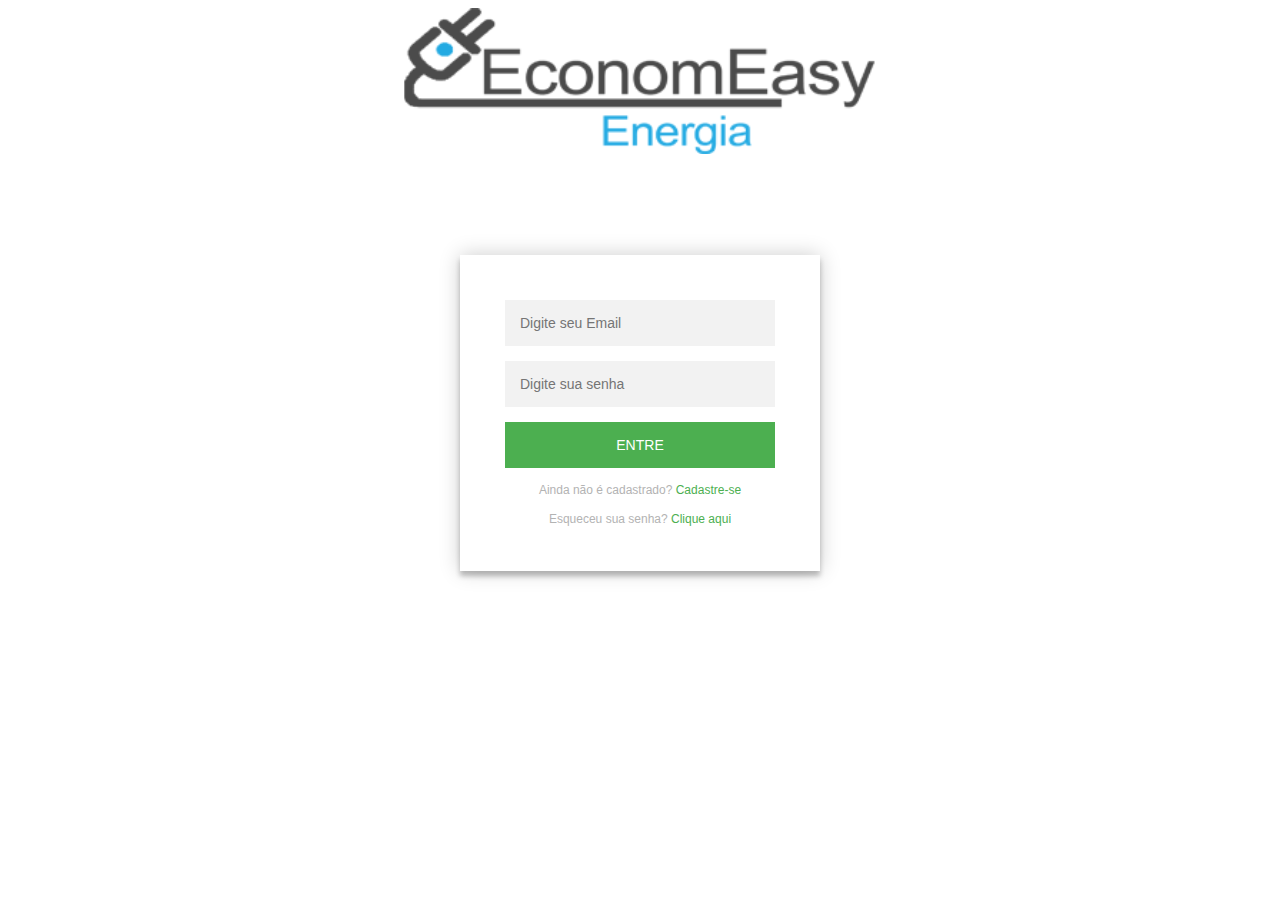
<file: economeasy-energia/index.html>
<!DOCTYPE html>
<html >
<head>
  <meta charset="UTF-8" language='pt-br'>
  <meta name="viewport" content="width=device-width, initial-scale=1">
  <title>EconomEasy Energia</title>
 
	<!--Aqui começa meu stylo---->
     <link rel="stylesheet" href="css/style.css">
	<!--Aqui termina meu stylo-->
	

</head>


<body>


	<img class="logo" src="assets/img/logologin.png" alt="Logo" height="auto" width="40%">

  <div class="login-page">
  <div class="form">
  <!--Formulario de Registro-->
    <form class="register-form" name="registrar" action="registrar.php" onsubmit="return validar()" method="post" >
      <input type="text" name="inserirnome" placeholder="Insira seu nome." maxlength="30"required="" autofocus pattern="[a-zA-z\s]+$"/>
      <input type="password" name="inserirsenha"placeholder="Insira uma senha" required="" maxlength="10" />
	  <input type="password" name="confirmarsenha"placeholder="Confirme sua senha" required="" maxlength="10"/>
      <input type="email" name="inseriremail"placeholder=" Insira seu endereço de e-mail" required="" maxlength="40" pattern="[a-z0-9._%+-]+@[a-z0-9.-]+\.[a-z]{2,4}$"/>
	  <input type="email" name="confirmaremail"placeholder="Confirme seu endereço de e-mail" required="" maxlength="40" pattern="[a-z0-9._%+-]+@[a-z0-9.-]+\.[a-z]{2,4}$"/>
	  
      <div id="mainselection" name="inserirconssecionaria">
       <select required>
        <option value=""> Selecione a concessionária de energia</option>
        <option value="cemig" >Cemig</option>
       </select>
      </div>
	   
      <button>Cadastre</button>
      <p class="message">Já é cadastrado? <a href="#" name="botaoentre">ENTRE</a></p>
    </form>
	<!--Pagina de login-->
	
    <form class="login-form" name="logar" action="logar.php" onsubmit="" method="post">
      <input type="email" name="logaremail" placeholder="Digite seu Email" maxlength="40" autofocus pattern="[a-z0-9._%+-]+@[a-z0-9.-]+\.[a-z]{2,4}$"/>
      <input type="password" name="logarsenha" placeholder="Digite sua senha"maxlength="10"/>
      <button type="submit" name="entrar">Entre </button>
      <p class="message">Ainda não é cadastrado? <a href="#" name="botaocadastrar">Cadastre-se</a></p>
	  <p class="message">Esqueceu sua senha? <a href="esquecisenha.html">Clique aqui</a></p>
    </form>
  

<!--Aqui começa meu script-->
	<script src='http://cdnjs.cloudflare.com/ajax/libs/jquery/2.1.3/jquery.min.js'></script>
    <script  src="js/index.js"></script>
	<script type="text/javascript"src="js/scriptcadastro.js"></script>
<!--Aqui termina meu script-->

</body>
</html>
</file>
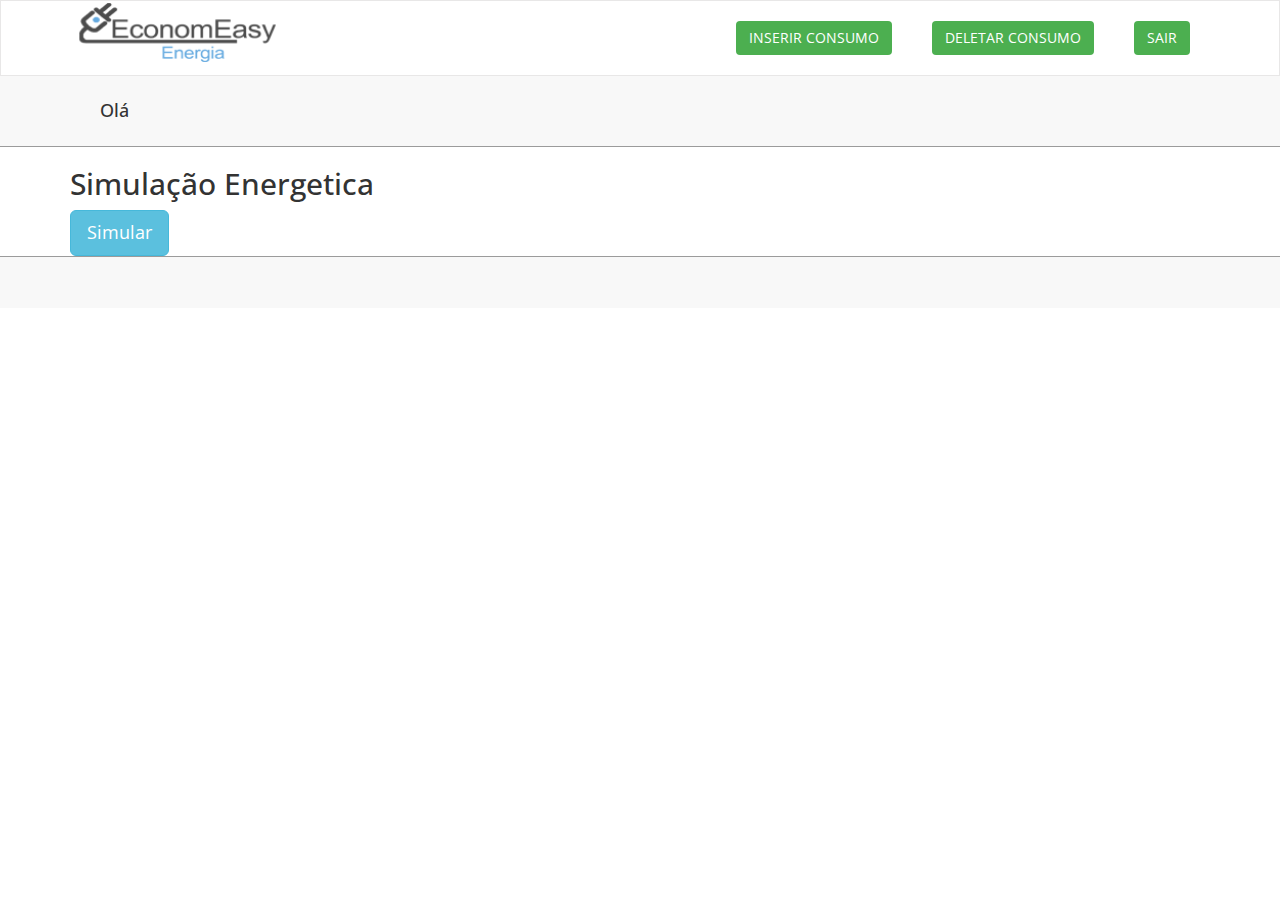
<file: economeasy-energia/coleta dados.html>
﻿<!DOCTYPE html>
<html xmlns="http://www.w3.org/1999/xhtml" lang="pt-br">
<head>
    <meta charset="utf-8">
    <meta name="viewport" content="width=device-width, initial-scale=1, maximum-scale=1">
    <meta name="description" content="">
    <meta name="author" content="">
    <!--[if IE]>
        <meta http-equiv="X-UA-Compatible" content="IE=edge,chrome=1">
        <![endif]-->
    <title>EconomEasy Energia</title>
    <!-- BOOTSTRAP CORE STYLE  -->
    <link href="assets/css/bootstrap.css" rel="stylesheet">
    <!-- FONT AWESOME STYLE  -->
    <link href="assets/css/font-awesome.css" rel="stylesheet">
    <!-- CUSTOM STYLE  -->
    <link href="assets/css/style.css" rel="stylesheet">
    <!-- GOOGLE FONT -->
    <link href='http://fonts.googleapis.com/css?family=Open+Sans' rel='stylesheet' type='text/css'>
	

</head>
<body>
    <div class="navbar navbar-inverse set-radius-zero" >
        <div class="container">
            <div class="navbar-header">
                <button type="button" class="navbar-toggle" data-toggle="collapse" data-target=".navbar-collapse">
                    <span class="icon-bar"></span>
                    <span class="icon-bar"></span>
                    <span class="icon-bar"></span>
                </button>
                <a class="navbar-brand" href="home.php">

                    <img src="assets/img/logo3.png" height="auto" width="100%">
                </a>
			 </div>
			 
<!--BOTOES SAIR E EDITAR DADOS-->
            <div class="right-div">
                <a href="deslogar.php" class="btn btn-danger pull-right">SAIR</a>
			</div>
			<div class="right-div">
                <a href="deletar consumo.php" class="btn btn-danger pull-right">Deletar Consumo</a>
				</div>
			<div class="right-div">
                <a href="coleta dados.php" class="btn btn-danger pull-right">Inserir consumo</a>
            
            </div>	
        </div>
    </div>
    <!-- CORPO-->
    <section class="menu-section">
        <div class="container">
            <div class="row ">
                <div class="col-md-12">
                    <div class="navbar-collapse collapse ">
					 <div class="left-div">
	 <h4>Olá <?php echo $_SESSION['nome'];?><!--Colocar o nome de quem estiver logado-->
	 </h4>			</div>
                    </div>
                </div>

            </div>
        </div>
    </section>
     <!-- MENU SECTION END-->
	 <div class="container">
  <h2>Simulação Energetica</h2>
  <!-- Trigger the modal with a button -->
  <button type="button" class="btn btn-info btn-lg" data-toggle="modal" data-target="#myModal">Simular</button>

	  <!-- Modal -->
  <div class="modal fade" id="myModal" role="dialog">
    <div class="modal-dialog">
    
      <!-- Modal content-->
      <div class="modal-content">
        <div class="modal-body">
			<form name="coletaDados" action= "calculodados.php"onsubmit="return validacampos(this)" method="post">
				<div class="content-wrapper">
					<div class="container">
						<div class="row pad-botm">
							
								<h4>INSIRA SEUS DADOS</h4>
									Preencha corretamente o formulário abaixo para que possamos lhe ajudar!  
							
						</div>
             
					<!--/.ROW-->
			 
					<div class="row">
						<div class="col-md-6 col-sm-6 col-xs-12">
							<div class="panel panel-primary">
								<div class="panel-heading">
                           
								</div>
							<div class="panel-body">
								<div class="form-group">
						
						
											<label>Tipo de Consumo:<div id="tipoConsumo"></label>
											<input id="b1normal" required type="radio" name="b1normal" value="b1normal">B1 - Residência Normal</input>
											<input id="b1baixarenda" required type="radio" name="b1normal" value="b1baixarenda">B1 - Residência de Baixa Renda</input><br><br>
                                            </div>
											
											<label>Bandeira:</label>
                                            <div class="radio" name="bandeira">
                                                <label>
                                                    <input required type="radio" name="bandeira" id="optionsRadios1" value="verde" checked=""><img src="assets/img/bandeira verde.png" width="10px" height="auto"> Verde</input>
                                                </label>
                                            </div>
                                            <div class="radio">
                                                <label>
                                                    <input required type="radio" name="bandeira" id="optionsRadios2" value="amarelo"><img src="assets/img/bandeira amarela.png" width="10px" height="auto"> Amarelo</input>
                                                </label>
                                            </div>
                                            <div class="radio">
                                                <label>
                                                    <input required type="radio" name="bandeira" id="optionsRadios3" value="vermelho"><img src="assets/img/bandeira vermelha 1.png" width="10px" height="auto"> Vermelho 1</input>
                                                </label>
                                            </div>
											<div class="radio">
                                                <label>
                                                    <input required type="radio" name="bandeira" id="optionsRadios3" value="option3"><img src="assets/img/bandeira vermelha 2.png" width="10px" height="auto"> Vermelho 2</input>
                                                </label>
                                            </div>
                            </div>
							</div>
						<div class="panel-body">
						<div class="form-group">
                                            <label>Voltagem da casa:</label>
                                            <div class="radio" name="voltagemcasa">
                                                <label>
                                                    <input required type="radio" name="voltagemcasa" id="optionsRadios1" value="127" checked="">127V</input>
                                                </label>
                                            </div>
                                            <div class="radio">
                                                <label>
                                                    <input required type="radio" name="voltagemcasa" id="optionsRadios2" value="220">220V</input>
                                                </label>
                                            </div>
                        </div>
								<hr></hr>
									<div class="form-group">
                                            <label>Selecionar tipo de lâmpadas:</label>
                                            <select required class="form-control" name="lampadas">
			                                   <option value=""></option>
			                                   <option value="incandescente">Incandescente</option>
			                                   <option value="fluorescente">Fluorescente</option>
			                                   <option value="led">LED</option>
                                            </select>
									</div>
                            								
										
                            <div class="form-group">
                                            <label>Selecionar potência das lâmpadas:</label>
                                            <select required class="form-control" name="potencialampada">
                                                <option value=""></option>
			                                    <option value="15">15W</option>
			                                    <option value="20">20W</option>
			                                    <option value="35">35W</option>
			                                    <option value="40">40W</option>
			                                    <option value="50">50W</option>
			                                    <option value="60">60W</option>
			                                    <option value="70">70W</option>
			                                    <option value="80">80W</option>
			                                    <option value="90">90W</option>
			                                    <option value="100">100W</option>
			                                    <option value="120">120W</option>
			                                    <option value="150">150W</option>
			                                    <option value="180">180W</option>
			                                    <option value="200">200W</option>
                                            </select>
                            </div>
							
										<div class="form-group">
                                            <label>Quantidade de lâmpadas:</label>
                                            <select required class="form-control" name="quantidadelamp">
                                                <option value=""></option>
			                                    <option value="1">1</option>
			                                    <option value="2">2</option>
			                                    <option value="3">3</option>
			                                    <option value="4">4</option>
			                                    <option value="5">5</option>
			                                    <option value="6">6</option>
			                                    <option value="7">7</option>
			                                    <option value="8">8</option>
			                                    <option value="9">9</option>
			                                    <option value="10">10</option>
                                            </select>
                                        </div>
                            
							
                            <div class="form-group">
                            <label>Consumo mensal em horas:<div id="consumolampadas"></label>
							<input type="text" name="horaslamp" maxlength="3"  placeholder="30 horas"> Horas/mês</input></div><br>
								<!--Aqui começa minha div oculta-->
								<div id="consumolampadas2">
									
                                            <label>Selecionar tipo de lâmpadas:</label>
                                            <select required class="form-control" name="lampadas">
			                                   <option value=""></option>
			                                   <option value="incandescente">Incandescente</option>
			                                   <option value="fluorescente">Fluorescente</option>
			                                   <option value="led">LED</option>
                                            </select>
									
                            								
										
                            
                                            <label>Selecionar potência das lâmpadas:</label>
                                            <select required class="form-control" name="potencialampada">
                                                <option value=""></option>
			                                    <option value="15">15W</option>
			                                    <option value="20">20W</option>
			                                    <option value="35">35W</option>
			                                    <option value="40">40W</option>
			                                    <option value="50">50W</option>
			                                    <option value="60">60W</option>
			                                    <option value="70">70W</option>
			                                    <option value="80">80W</option>
			                                    <option value="90">90W</option>
			                                    <option value="100">100W</option>
			                                    <option value="120">120W</option>
			                                    <option value="150">150W</option>
			                                    <option value="180">180W</option>
			                                    <option value="200">200W</option>
                                            </select>
                            
							
										
                                            <label>Quantidade de lâmpadas:</label>
                                            <select required class="form-control" name="quantidadelamp">
                                                <option value=""></option>
			                                    <option value="1">1</option>
			                                    <option value="2">2</option>
			                                    <option value="3">3</option>
			                                    <option value="4">4</option>
			                                    <option value="5">5</option>
			                                    <option value="6">6</option>
			                                    <option value="7">7</option>
			                                    <option value="8">8</option>
			                                    <option value="9">9</option>
			                                    <option value="10">10</option>
                                            </select>
                                        
                            
							
                            
                            <label>Consumo mensal em horas:<div id="consumolampadas"></label>
							<input type="text" name="horaslamp" maxlength="3"  placeholder="30 horas"> Horas/mês</input></div><br>
								</div>
								<!--Aqui termina minha div oculta-->
							<input id="bAdicionarLampada" type="button" value="+" onclick="aumentalampadas(this)"></input><br>
							</div>
							<hr></hr>
							
							
							<label>Selecionar chuveiros pela marca:<div id="chuveiro"></label>
							<select required name="chuveiros">
							<option value=""></option>
							<option value="lor">Lorenzetti</option>
							</select>
							</div><br>
						<label>Selecionar potência do chuveiro:<div id="potenciachuveiro"></label>
							<select required name="potenciachuveiro">
							<option value=""></option>
							<option value="5500">5500W</option>
							<option value="6400">6400W</option>
							<option value="7500">7500W</option>	
							</select> </div><br>
						<label>Quantidade de chuveiros:<div id="quantidadechuveiro"></label>
							<select required name="quantidadechu">
							<option value=""></option>
							<option value="1">1</option>
							<option value="2">2</option>
							<option value="3">3</option>
							<option value="4">4</option>
							<option value="5">5</option>
							</select></div><br>	
						<label>Consumo mensal em horas:<div id="consumochuveiro"></label>
							<input type="text" required name="horaschuv" maxlength="3"  placeholder="Ex: 40 horas "> Horas/mês</input></div><br>
						<!--BOTÃO ADICIONAR CHUVEIRO-->
						<input id="bAdicionarChuveiro" type="button" value="+"></input><br><br>	
							
						<input id="buttonCadastrar" type="submit" value="Cadastrar" ></input>
						<!-- Limpa as informações cadastradas sem enviar para o PHP -->
						<input id="buttonLimpar" type="button" value="Limpar" onclick="limparcampos()"></input>
                        </div>
						
                            </div>
            
				</div>
			</div>
			</div>
		
	</div>

	</form>
	</div>
        <div class="modal-footer">
          <button type="button" class="btn btn-default" data-dismiss="modal">Close</button>
        </div>
      </div>
      
    </div>
  </div>
  
</div>
	<!--Aqui termina meu modal-->	
		
     <!-- CONTENT-WRAPPER SECTION END-->
    <section class="footer-section">
        <div class="container">
            <div class="row">
                <div class="col-md-12">
                   
                </div>

            </div>
        </div>
    </section>
      <!-- FOOTER SECTION END-->
    <!-- JAVASCRIPT FILES PLACED AT THE BOTTOM TO REDUCE THE LOADING TIME  -->
	<script src="https://ajax.googleapis.com/ajax/libs/jquery/3.2.1/jquery.min.js"></script>
    <script src="https://maxcdn.bootstrapcdn.com/bootstrap/3.3.7/js/bootstrap.min.js"></script>
    <!-- CORE JQUERY  -->
    <script src="assets/js/jquery-1.10.2.js"></script>
    <!-- BOOTSTRAP SCRIPTS  -->
    <script src="assets/js/bootstrap.js"></script>
      <!-- CUSTOM SCRIPTS  -->
    <script src="assets/js/custom.js"></script>
	<script type="text/javascript"src="assets/js/validacoletadados.js"></script>
</body>
</html>
</file>
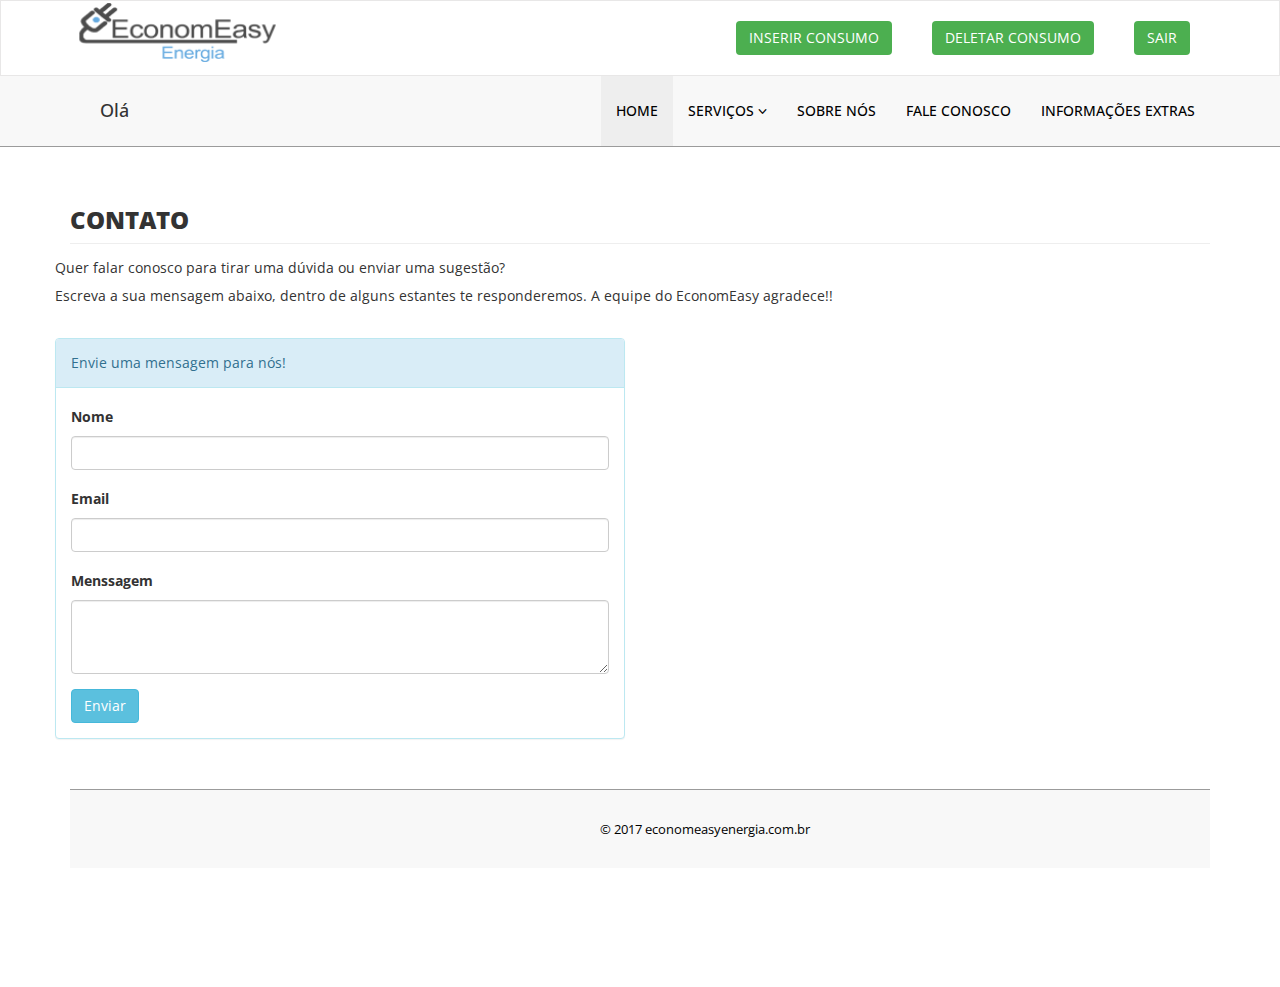
<file: economeasy-energia/contato.html>
﻿<!DOCTYPE html>
<html xmlns="http://www.w3.org/1999/xhtml">
<head>
    <meta charset="utf-8" />
    <meta name="viewport" content="width=device-width, initial-scale=1, maximum-scale=1" />
    <meta name="description" content="" />
    <meta name="author" content="" />
   <!--[if IE]>
        <meta http-equiv="X-UA-Compatible" content="IE=edge,chrome=1">
        <![endif]-->
    <title>EconomEasy Energia</title>
    <!-- BOOTSTRAP CORE STYLE  -->
    <link href="assets/css/bootstrap.css" rel="stylesheet" />
    <!-- FONT AWESOME STYLE  -->
    <link href="assets/css/font-awesome.css" rel="stylesheet" />
    <!-- CUSTOM STYLE  -->
    <link href="assets/css/style.css" rel="stylesheet" />
    <!-- GOOGLE FONT -->
    <link href='http://fonts.googleapis.com/css?family=Open+Sans' rel='stylesheet' type='text/css' />

</head>
<body>
<body>
    <div class="navbar navbar-inverse set-radius-zero" >
        <div class="container">
            <div class="navbar-header">
                <button type="button" class="navbar-toggle" data-toggle="collapse" data-target=".navbar-collapse">
                    <span class="icon-bar"></span>
                    <span class="icon-bar"></span>
                    <span class="icon-bar"></span>
                </button>
                <a class="navbar-brand" href="home.php">

                    <img src="assets/img/logo3.png" height="auto" width="100%"/>
                </a>
			 </div>
			 
<!--BOTOES SAIR E EDITAR DADOS-->
            <div class="right-div">
                <a href="deslogar.php" class="btn btn-danger pull-right">SAIR</a>
				</div>
				<div class="right-div">
                <a href="deletar consumo.php" class="btn btn-danger pull-right">Deletar Consumo</a>
				</div>
				<div class="right-div">
                <a href="coleta dados.php" class="btn btn-danger pull-right">Inserir Consumo</a>
            
            </div>
			
        </div>
    </div>
    <!-- CORPO-->
    <section class="menu-section">
        <div class="container">
            <div class="row ">
                <div class="col-md-12">
                    <div class="navbar-collapse collapse ">
					 <div class="left-div">
	 <h4>Olá <?php echo $_SESSION['nome'];?><!--Colocar o nome de quem estiver logado-->
	 </h4></div>
                        
                         <ul id="menu-top" class="nav navbar-nav navbar-right">
                            <li><a href="home.php" class="menu-top-active">HOME</a></li>
                           
                            
                            <li>
                                <a href="#" class="dropdown-toggle" id="ddlmenuItem" data-toggle="dropdown">SERVIÇOS <i class="fa fa-angle-down"></i></a>
                                <ul class="dropdown-menu" role="menu" aria-labelledby="ddlmenuItem">
                                    <li role="presentation"><a role="menuitem" tabindex="-1" href="consumo atual.php">CONSUMO ATUAL</a></li>
                                     <li role="presentation"><a role="menuitem" tabindex="-1" href="plano economia.php">PLANO DE ECONOMIA</a></li>
									 <li role="presentation"><a role="menuitem" tabindex="-1" href="relatorio mensal.php">RELATORIO MENSAL</a></li>
									 <li role="presentation"><a role="menuitem" tabindex="-1" href="dicas.php">DICAS</a></li>
                                </ul>
                            </li>
							<li><a href="sobre.php">SOBRE NÓS</a></li>
                            <li><a href="contato.php">FALE CONOSCO</a></li>
                             <li><a href="informacoes extras.php">INFORMAÇÕES EXTRAS</a></li>
                         
                         

                        </ul>
                    </div>
                </div>

            </div>
        </div>
    </section>
	
	<!--contato-->
 
    <div class="content-wrapper">
         <div class="container">
        <div class="row pad-botm">
            <div class="col-md-12">
                <h3 class="header-line">CONTATO</h3>
			</div>
			
            Quer falar conosco para tirar uma dúvida ou enviar uma sugestão? <br>
			Escreva a sua mensagem abaixo, dentro de alguns estantes te responderemos. A equipe do EconomEasy agradece!!<br><br>
			

			
 <div class="row">
            <div class="col-md-6 col-sm-6 col-xs-12">
               <div class="panel panel-info">
                        <div class="panel-heading">
                          Envie uma mensagem para nós!
                        </div>
                        <div class="panel-body">
                           <form role="form">
                                        <div class="form-group">
                                            <label>Nome</label>
                                            <input class="form-control" type="text" />
                                            
                                        </div>
                                 <div class="form-group">
                                            <label>Email</label>
                                            <input class="form-control" type="text" />
                                   
                                        </div>
                                            <div class="form-group">
                                            <label>Menssagem</label>
                                            <textarea class="form-control" rows="3"></textarea>
                                        </div>
                                  
                                 
                                        <button type="submit" class="btn btn-info">Enviar </button>

                                    </form>
                            </div>
                        </div>
                            </div>
                
                            </div>

        </div>
             
            
     <!-- CONTENT-WRAPPER SECTION END-->
    <section class="footer-section">
        <div class="container">
            <div class="row">
                <div class="col-md-12">
                  <center> &copy; 2017 economeasyenergia.com.br<a href="http://www.binarytheme.com/" target="_blank"  ></a> </center>
                </div>

            </div>
        </div>
    </section>
      <!-- FOOTER SECTION END-->
    <!-- JAVASCRIPT FILES PLACED AT THE BOTTOM TO REDUCE THE LOADING TIME  -->
    <!-- CORE JQUERY  -->
    <script src="assets/js/jquery-1.10.2.js"></script>
    <!-- BOOTSTRAP SCRIPTS  -->
    <script src="assets/js/bootstrap.js"></script>
      <!-- CUSTOM SCRIPTS  -->
    <script src="assets/js/custom.js"></script>
</body>
</html>
</file>
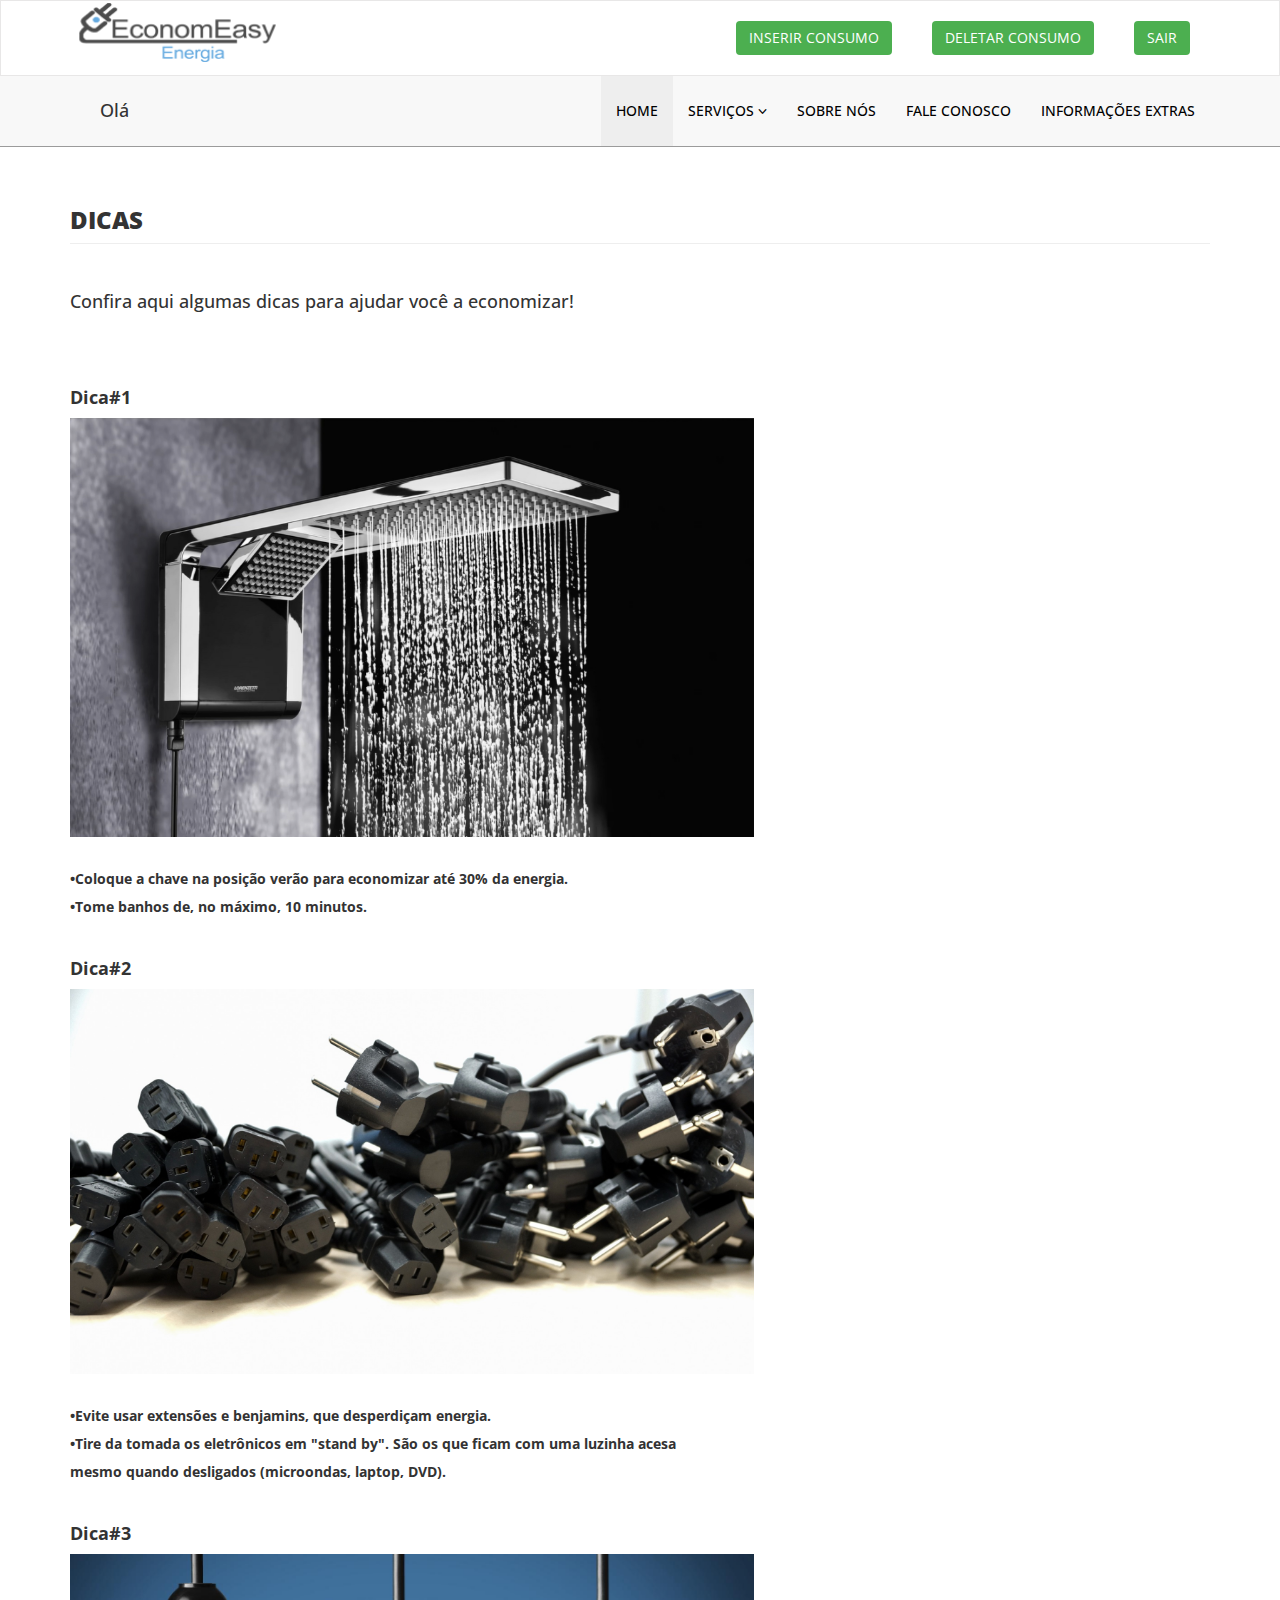
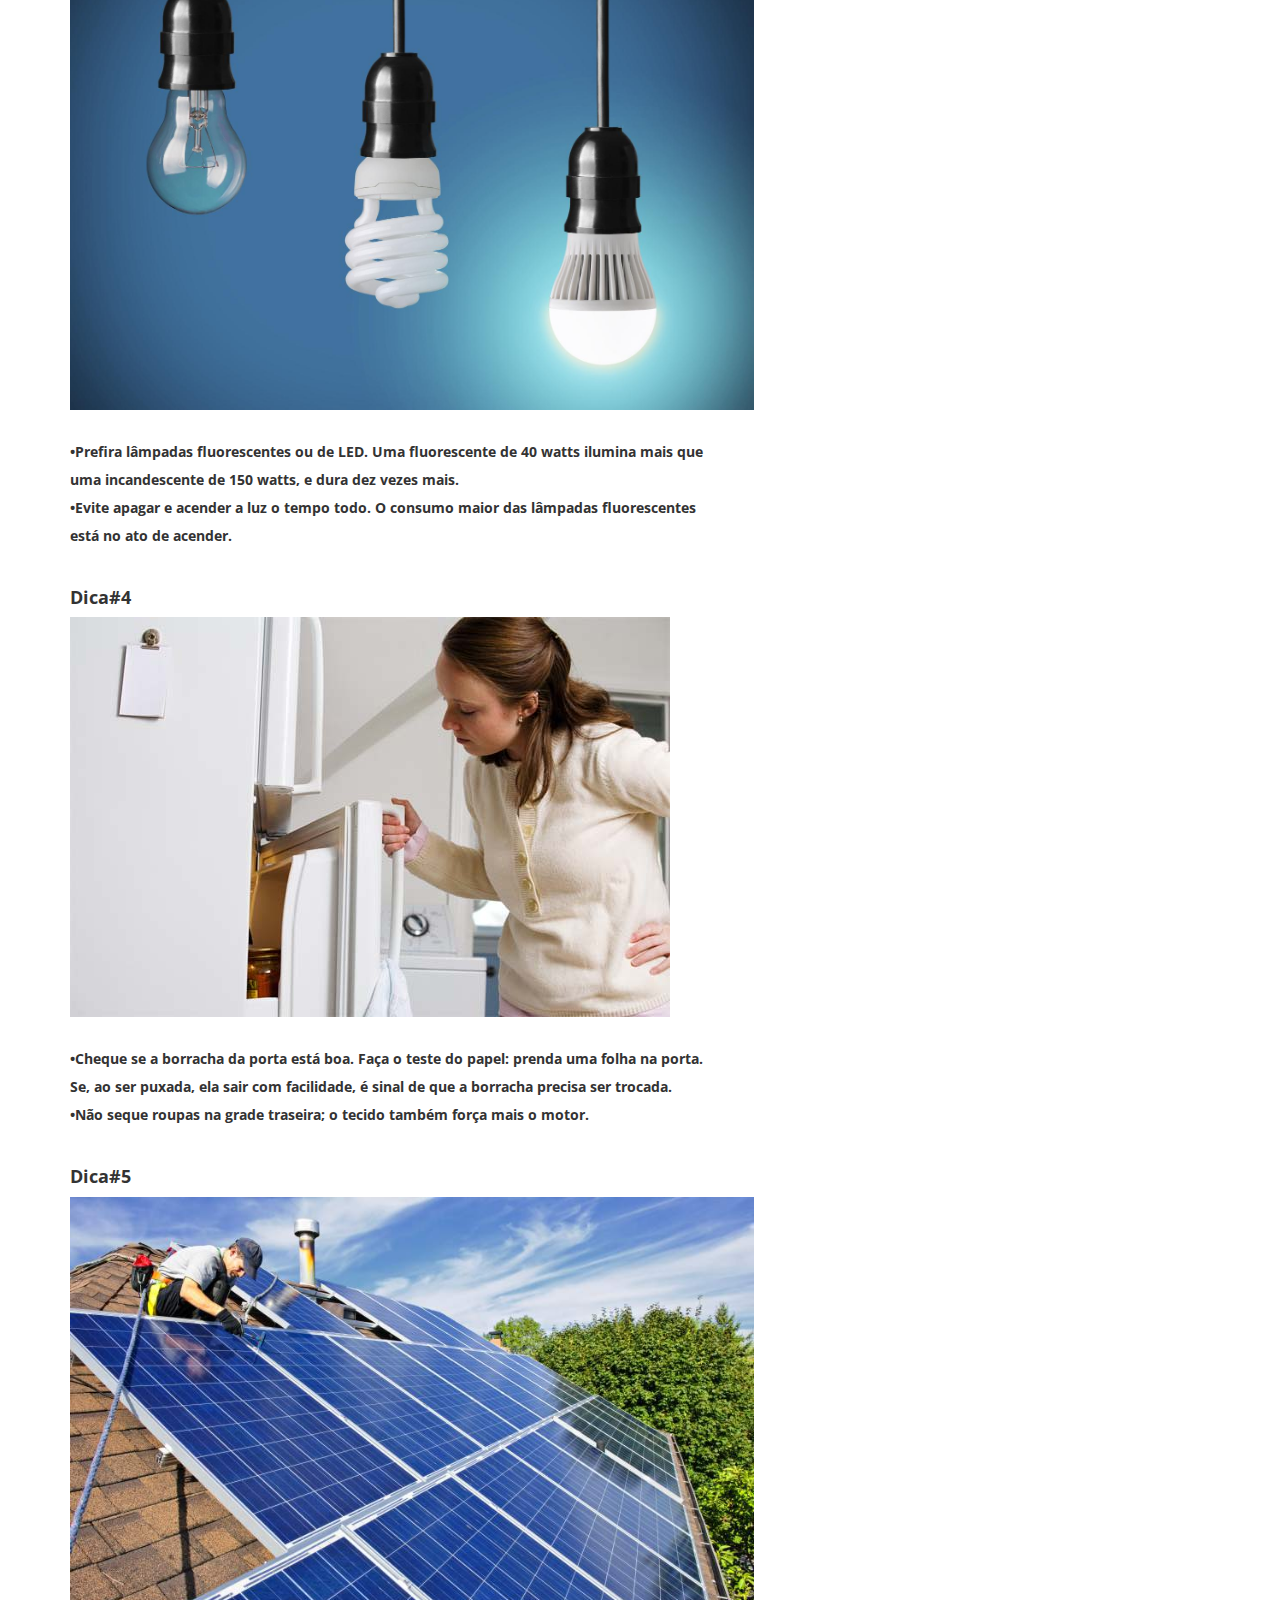
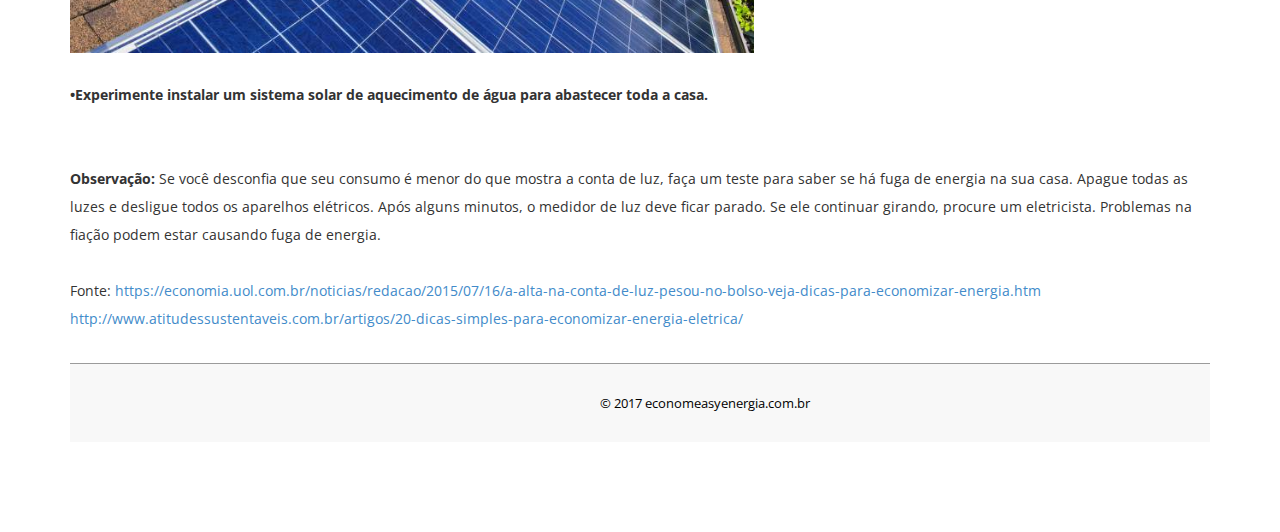
<file: economeasy-energia/dicas.html>
﻿<!DOCTYPE html>
<html xmlns="http://www.w3.org/1999/xhtml">
<head>
    <meta charset="utf-8" />
    <meta name="viewport" content="width=device-width, initial-scale=1, maximum-scale=1" />
    <meta name="description" content="" />
    <meta name="author" content="" />
     <!--[if IE]>
        <meta http-equiv="X-UA-Compatible" content="IE=edge,chrome=1">
        <![endif]-->
    <title>EconomEasy Energia</title>
    <!-- BOOTSTRAP CORE STYLE  -->
    <link href="assets/css/bootstrap.css" rel="stylesheet" />
    <!-- FONT AWESOME STYLE  -->
    <link href="assets/css/font-awesome.css" rel="stylesheet" />
    <!-- CUSTOM STYLE  -->
    <link href="assets/css/style.css" rel="stylesheet" />
    <!-- GOOGLE FONT -->
    <link href='http://fonts.googleapis.com/css?family=Open+Sans' rel='stylesheet' type='text/css' />

</head>

<body>
    <div class="navbar navbar-inverse set-radius-zero" >
        <div class="container">
            <div class="navbar-header">
                <button type="button" class="navbar-toggle" data-toggle="collapse" data-target=".navbar-collapse">
                    <span class="icon-bar"></span>
                    <span class="icon-bar"></span>
                    <span class="icon-bar"></span>
                </button>
                <a class="navbar-brand" href="home.php">

                    <img src="assets/img/logo3.png" height="auto" width="100%"/>
                </a>
			 </div>
			 
<!--BOTOES SAIR E EDITAR DADOS-->
            <div class="right-div">
                <a href="deslogar.php" class="btn btn-danger pull-right">SAIR</a>
				</div>
				<div class="right-div">
                <a href="deletar consumo.php" class="btn btn-danger pull-right">Deletar Consumo</a>
				</div>
				<div class="right-div">
                <a href="coleta dados.php" class="btn btn-danger pull-right">Inserir Consumo</a>
            
            </div>
			
        </div>
    </div>
    <!-- CORPO-->
    <section class="menu-section">
        <div class="container">
            <div class="row ">
                <div class="col-md-12">
                    <div class="navbar-collapse collapse ">
					 <div class="left-div">
	 <h4>Olá <?php echo $_SESSION['nome'];?><!--Colocar o nome de quem estiver logado-->
	 </h4></div>
                        <ul id="menu-top" class="nav navbar-nav navbar-right">
                            <li><a href="home.php" class="menu-top-active">HOME</a></li>
                           
                            
                            <li>
                                <a href="#" class="dropdown-toggle" id="ddlmenuItem" data-toggle="dropdown">SERVIÇOS <i class="fa fa-angle-down"></i></a>
                                <ul class="dropdown-menu" role="menu" aria-labelledby="ddlmenuItem">
                                    <li role="presentation"><a role="menuitem" tabindex="-1" href="consumo atual.php">CONSUMO ATUAL</a></li>
                                     <li role="presentation"><a role="menuitem" tabindex="-1" href="plano economia.php">PLANO DE ECONOMIA</a></li>
									 <li role="presentation"><a role="menuitem" tabindex="-1" href="relatorio mensal.php">RELATORIO MENSAL</a></li>
									 <li role="presentation"><a role="menuitem" tabindex="-1" href="dicas.php">DICAS</a></li>
                                </ul>
                            </li>
							<li><a href="sobre.php">SOBRE NÓS</a></li>
                            <li><a href="contato.php">FALE CONOSCO</a></li>
                             <li><a href="informacoes extras.php">INFORMAÇÕES EXTRAS</a></li>
                         

                        </ul>
                    </div>
                </div>

            </div>
        </div>
    </section>
	
	<!--SOBRE O PROJETO-->
 
    <div class="content-wrapper">
         <div class="container">
        <div class="row pad-botm">
            <div class="col-md-12">
                <h3 class="header-line">DICAS</h3>
				<br>
				<h4>Confira aqui algumas dicas para ajudar você a economizar!</h4>
				<br><br>
 <h4><b>Dica#1</b></h4>
<img src="assets/img/chuveiro.png" style="max-width:60%;height:auto"><br><br>
<b>•Coloque a chave na posição verão para economizar até 30% da energia.<br>
•Tome banhos de, no máximo, 10 minutos.</b><br><br>


<h4><b>Dica#2</h4>
<img src="assets/img/tomada.jpg" style="max-width:60%;height:auto"><br><br>
•Evite usar extensões e benjamins, que desperdiçam energia.<br>
•Tire da tomada os eletrônicos em "stand by". São os que ficam com uma luzinha acesa<br>
mesmo quando desligados (microondas, laptop, DVD).<br><br></b>

<h4><b>Dica#3</h4>
<img src="assets/img/lampada.jpg" style="max-width:60%;height:auto"><br><br>
•Prefira lâmpadas fluorescentes ou de LED. Uma fluorescente de 40 watts ilumina mais que<br>
uma incandescente de 150 watts, e dura dez vezes mais.<br>
•Evite apagar e acender a luz o tempo todo. O consumo maior das lâmpadas fluorescentes<br> 
está no ato de acender.<br><br></b>


<h4><b>Dica#4</h4>
<img src="assets/img/geladeira.jpg" style="max-width:60%;height:auto"><br><br>
•Cheque se a borracha da porta está boa. Faça o teste do papel: prenda uma folha na porta.<br> 
Se, ao ser puxada, ela sair com facilidade, é sinal de que a borracha precisa ser trocada.<br>
•Não seque roupas na grade traseira; o tecido também força mais o motor.<br><br></b>

<h4><b>Dica#5</h4>
<img src="assets/img/aquecedor solar.jpg" style="max-width:60%;height:auto"><br><br>
•Experimente instalar um sistema solar de aquecimento de água para abastecer toda a casa.<br><br></b>

<br>
<b>Observação:</b> Se você desconfia que seu consumo é menor do que mostra a conta de luz, faça um teste para saber se há fuga de energia na sua casa. Apague todas as luzes e desligue todos os aparelhos elétricos. Após alguns minutos, o medidor de luz deve ficar parado. Se ele continuar girando, procure um eletricista. Problemas na fiação podem estar causando fuga de energia.<br><br> 


Fonte: <a href="https://economia.uol.com.br/noticias/redacao/2015/07/16/a-alta-na-conta-de-luz-pesou-no-bolso-veja-dicas-para-economizar-energia.htm"> https://economia.uol.com.br/noticias/redacao/2015/07/16/a-alta-na-conta-de-luz-pesou-no-bolso-veja-dicas-para-economizar-energia.htm</a>
       <a href="http://www.atitudessustentaveis.com.br/artigos/20-dicas-simples-para-economizar-energia-eletrica/">http://www.atitudessustentaveis.com.br/artigos/20-dicas-simples-para-economizar-energia-eletrica/</a>

                
                            </div>

        </div>
             
            
     <!-- CONTENT-WRAPPER SECTION END-->
    <section class="footer-section">
        <div class="container">
            <div class="row">
                <div class="col-md-12">
                  <center> &copy; 2017 economeasyenergia.com.br<a href="http://www.binarytheme.com/" target="_blank"  ></a> </center>
                </div>

            </div>
        </div>
    </section>
      <!-- FOOTER SECTION END-->
    <!-- JAVASCRIPT FILES PLACED AT THE BOTTOM TO REDUCE THE LOADING TIME  -->
    <!-- CORE JQUERY  -->
    <script src="assets/js/jquery-1.10.2.js"></script>
    <!-- BOOTSTRAP SCRIPTS  -->
    <script src="assets/js/bootstrap.js"></script>
      <!-- CUSTOM SCRIPTS  -->
    <script src="assets/js/custom.js"></script>
</body>
</html>
</file>
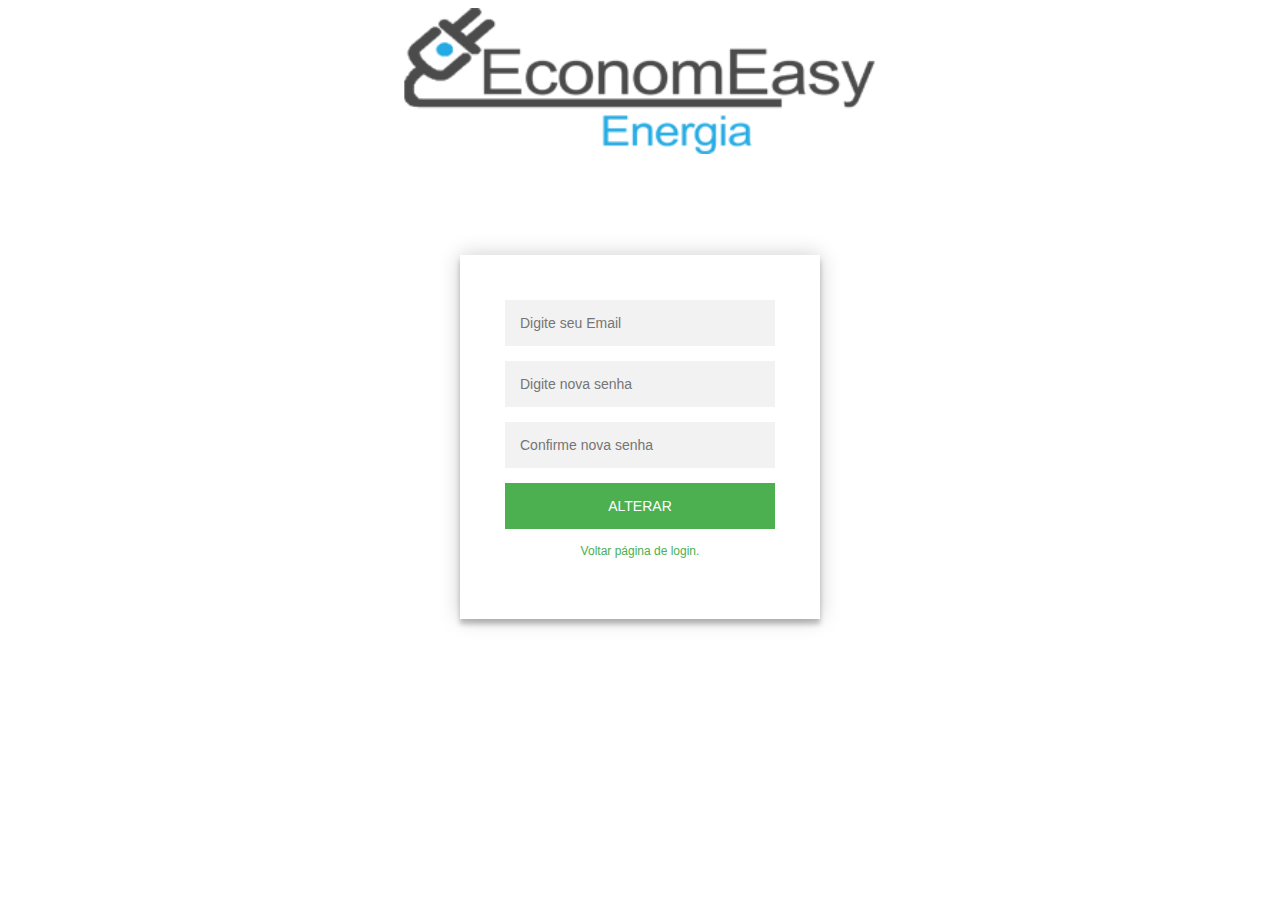
<file: economeasy-energia/esquecisenha.html>
<html >
<head>
  <meta charset="UTF-8" language='pt-br'>
  <meta name="viewport" content="width=device-width, initial-scale=1">
  <title>EconomEasy Energia</title>
 
	<!--Aqui começa meu stylo---->
     <link rel="stylesheet" href="css/style.css">
	<!--Aqui termina meu stylo-->
	

</head>


<body>


	<img class="logo" src="assets/img/logologin.png" alt="Logo" height="auto" width="40%">

  <div class="login-page">
  <div class="form">

	<!--Pagina de login-->
	
    <form name="registrar" action="esquecisenha.php" onsubmit="" method="post">
      <input type="email" name="logaremail" placeholder="Digite seu Email" maxlength="40"/>
      <input type="password" name="inserirsenha" placeholder="Digite nova senha"maxlength="10"/>
	  <input type="password" name="confirmarsenha" placeholder="Confirme nova senha"maxlength="10"/>
      <button type="submit" name="alterar">alterar</button>
       <p class="message"> <a href="index.html" name="botaocadastrar">Voltar página de login.</a></p>
	 
    </form>
	
	</div>
	</div>
  

<!--Aqui começa meu script-->
	<script src='http://cdnjs.cloudflare.com/ajax/libs/jquery/2.1.3/jquery.min.js'></script>
    <script  src="js/index.js"></script>
	<script type="text/javascript"src="js/scriptcadastro.js"></script>
<!--Aqui termina meu script-->

</body>
</html>
</file>
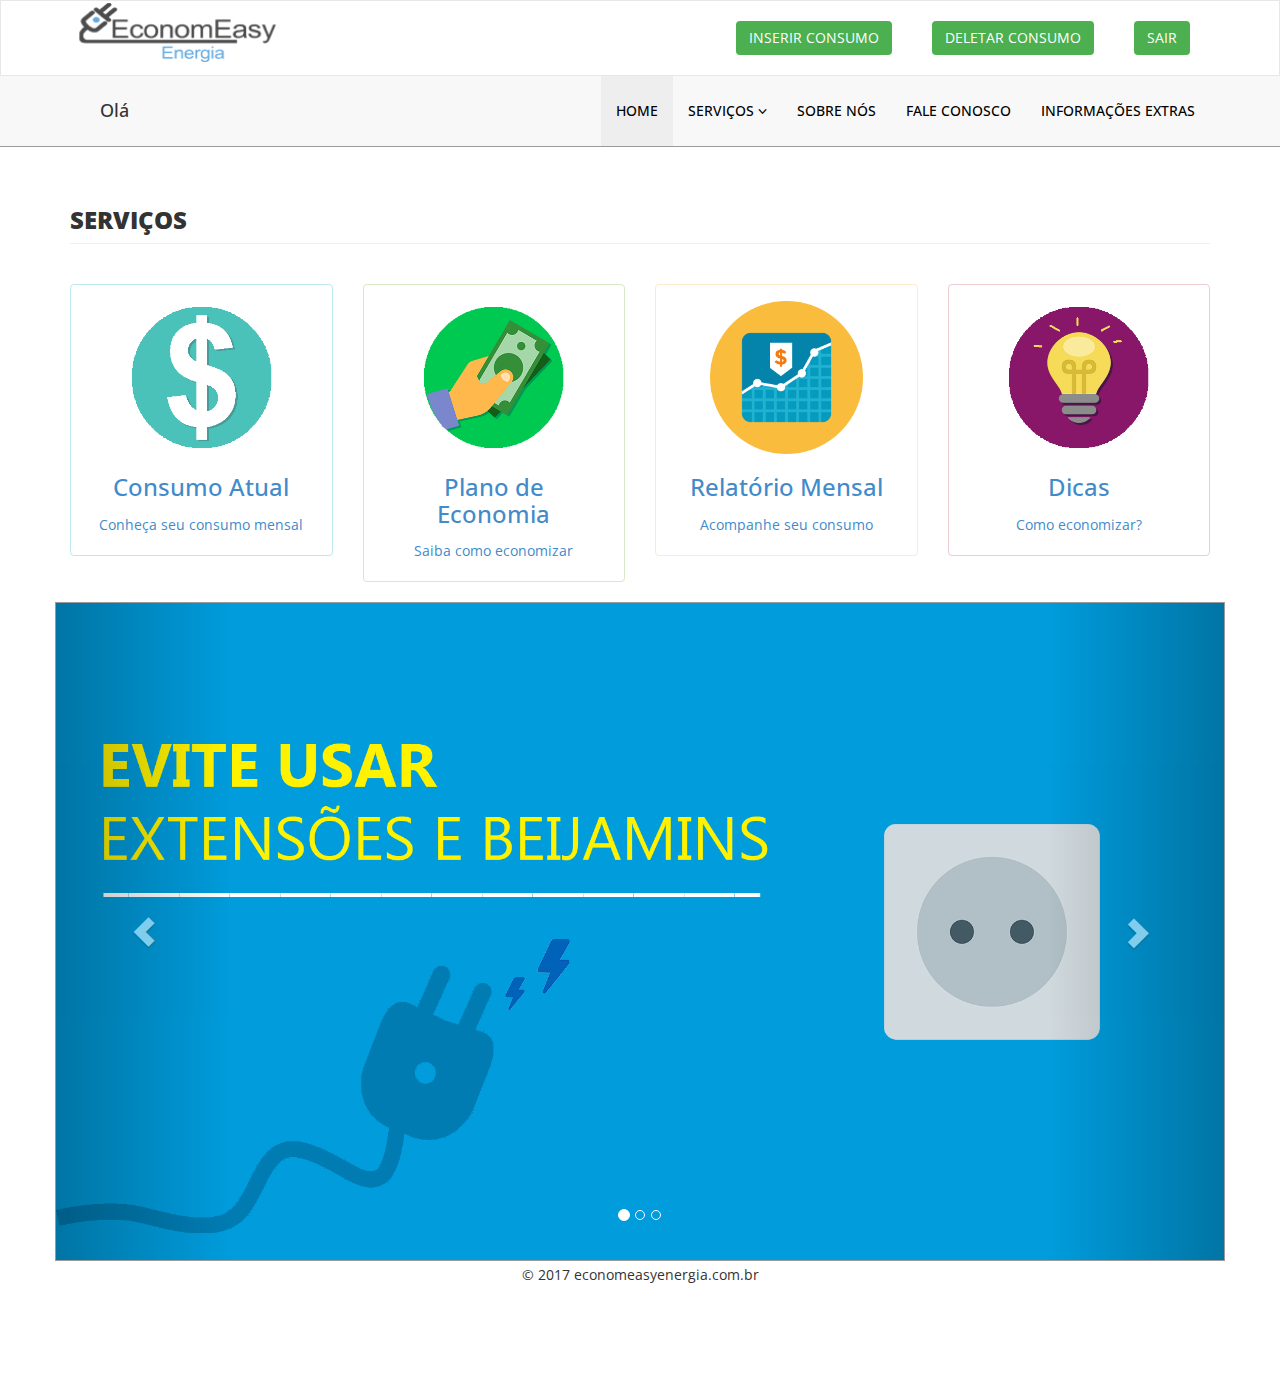
<file: economeasy-energia/home.html>
﻿<!DOCTYPE html>
<html xmlns="http://www.w3.org/1999/xhtml">
<head>
    <meta charset="utf-8" />
    <meta name="viewport" content="width=device-width, initial-scale=1, maximum-scale=1" />
    <meta name="description" content="" />
    <meta name="author" content="" />
    <!--[if IE]>
        <meta http-equiv="X-UA-Compatible" content="IE=edge,chrome=1">
        <![endif]-->
    <title>EconomEasy Energia</title>
    <!-- BOOTSTRAP CORE STYLE  -->
    <link href="assets/css/bootstrap.css" rel="stylesheet" />
    <!-- FONT AWESOME STYLE  -->
    <link href="assets/css/font-awesome.css" rel="stylesheet" />
    <!-- CUSTOM STYLE  -->
    <link href="assets/css/style.css" rel="stylesheet" />
    <!-- GOOGLE FONT -->
    <link href='http://fonts.googleapis.com/css?family=Open+Sans' rel='stylesheet' type='text/css' />

</head>
<!--LOGO DO SOFTWARE DO CANTO ESQUERDO DA TELA-->
<body>
    <div class="navbar navbar-inverse set-radius-zero" >
        <div class="container">
            <div class="navbar-header">
                <button type="button" class="navbar-toggle" data-toggle="collapse" data-target=".navbar-collapse">
                    <span class="icon-bar"></span>
                    <span class="icon-bar"></span>
                    <span class="icon-bar"></span>
                </button>
                <a class="navbar-brand" href="home.php">

                    <img src="assets/img/logo3.png" height="auto" width="100%"/>
                </a>
			 </div>
			 
<!--BOTOES SAIR E EDITAR DADOS-->
            <div class="right-div">
                <a href="deslogar.php" class="btn btn-danger pull-right">SAIR</a>
				</div>
				<div class="right-div">
                <a href="deletar consumo.php" class="btn btn-danger pull-right">Deletar Consumo</a>
				</div>
				<div class="right-div">
                <a href="coleta dados.php" class="btn btn-danger pull-right">Inserir Consumo</a>
				</div>
				
			
        </div>
    </div>
    <!-- CORPO-->
    <section class="menu-section">
        <div class="container">
            <div class="row ">
                <div class="col-md-12">
                    <div class="navbar-collapse collapse ">
					 <div class="left-div">
	 <h4>Olá <?php echo $_SESSION['nome'];?> <!--Colocar o nome de quem estiver logado-->
	 </h4></div>
                        <ul id="menu-top" class="nav navbar-nav navbar-right">
                            <li><a href="home.php" class="menu-top-active">HOME</a></li>
                           
                            
                            <li>
                                <a href="#" class="dropdown-toggle" id="ddlmenuItem" data-toggle="dropdown">SERVIÇOS <i class="fa fa-angle-down"></i></a>
                                <ul class="dropdown-menu" role="menu" aria-labelledby="ddlmenuItem">
                                    <li role="presentation"><a role="menuitem" tabindex="-1" href="consumo atual.php">CONSUMO ATUAL</a></li>
                                     <li role="presentation"><a role="menuitem" tabindex="-1" href="plano economia.php">PLANO DE ECONOMIA</a></li>
									 <li role="presentation"><a role="menuitem" tabindex="-1" href="relatorio mensal.php">RELATORIO MENSAL</a></li>
									 <li role="presentation"><a role="menuitem" tabindex="-1" href="dicas.php">DICAS</a></li>
                                </ul>
                            </li>
							<li><a href="sobre.php">SOBRE NÓS</a></li>
                            <li><a href="contato.php">FALE CONOSCO</a></li>
                             <li><a href="informacoes extras.php">INFORMAÇÕES EXTRAS</a></li>
                         

                        </ul>
                    </div>
                </div>

            </div>
        </div>
    </section>
	
	
                 
     <!-- MENU SECTION END-->
	 
    <div class="content-wrapper">
         <div class="container">
        <div class="row pad-botm">
            <div class="col-md-12">
                <h3 class="header-line">SERVIÇOS</h3>
                
                            </div>

        </div>
             
                <div class="row">
                 <div class="col-md-3 col-sm-3 col-xs-6">
                      <div class="alert alert-info back-widget-set text-center">
					  <button type="button" class="buttonhome">
					  <a href="consumo atual.php" name="botaoconsumoatual">
					  <img src="assets/img/consumo.png" style="width:70%" href="consumo atual.html">
                            <h3>Consumo Atual </h3>
                           Conheça seu consumo mensal
						   </button>
                        </div>
                    </div>
					
              <div class="col-md-3 col-sm-3 col-xs-6">
                      <div class="alert alert-success back-widget-set text-center">
					   <button type="button" class="buttonhome">
					   <a href="plano economia.php" name="botaoplanoeconomia">
					   <img src="assets/img/economia.png" style="width:70%" href="consumo atual.html">
							 <h3>Plano de Economia</h3>
                            Saiba como economizar
                        </div>
                    </div>
					
               <div class="col-md-3 col-sm-3 col-xs-6">
                      <div class="alert alert-warning back-widget-set text-center">
					  <button type="button" class="buttonhome">
							 <a href="relatorio mensal.php" name="botaorelatoriomensal">
							 <img src="assets/img/relatorio.png" style="width:70%" href="consumo atual.html">
                            <h3>Relatório Mensal</h3>
                           Acompanhe seu consumo
                        </div>
                    </div>
					
               <div class="col-md-3 col-sm-3 col-xs-6">
                      <div class="alert alert-danger back-widget-set text-center">
					  <button type="button" class="buttonhome">
							<a href="dicas.php" name="botaodicas">
							   <img src="assets/img/dicas.png" style="width:70%" href="consumo atual.html">
                            <h3>Dicas</h3>
                            Como economizar?
                        </div>
                    </div>

        </div> 
             
                 <!--SLIDER-->
				 
<div class="row">

             <center> <div class="col-md-8 col-sm-8 col-xs-12"> </center>
                    <div id="carousel-example" class="carousel slide slide-bdr" data-ride="carousel" >
                   
                    <div class="carousel-inner">
                        <div class="item active">

                            <img src="assets/img/slide1.png" alt=""/> 
                           
                        </div>
                        <div class="item">
                            <img src="assets/img/slide2.png" alt="" />
                          
                        </div>
                        <div class="item">
                            <img src="assets/img/slide3.png" alt="" />
                           
                        </div>
                    </div>
                    <!--INDICATORS-->
                     <ol class="carousel-indicators">
                        <li data-target="#carousel-example" data-slide-to="0" class="active"></li>
                        <li data-target="#carousel-example" data-slide-to="1" ></li>
                        <li data-target="#carousel-example" data-slide-to="2" ></li>
                    </ol>
                    <!--PREVIUS-NEXT BUTTONS-->
                     <a class="left carousel-control" href="#carousel-example" data-slide="prev">
    <span class="glyphicon glyphicon-chevron-left"></span>
  </a>
  <a class="right carousel-control" href="#carousel-example" data-slide="next">
    <span class="glyphicon glyphicon-chevron-right"></span>
  </a>
                </div>
              </div>
             
     <!-- CONTENT-WRAPPER SECTION END-->
    <section class="col-md-12">
        <div class="col-md-12">
            <div class="col-md-12">
                <div class="col-md-12">
                  <center> </b>&copy; 2017 economeasyenergia.com.br<div class="center"></div><a href="http://www.binarytheme.com/" target="_blank"  ></a> </center>
                </div>

            </div>
        </div>
    </section>
      <!-- FOOTER SECTION END-->
    <!-- JAVASCRIPT FILES PLACED AT THE BOTTOM TO REDUCE THE LOADING TIME  -->
    <!-- CORE JQUERY  -->
    <script src="assets/js/jquery-1.10.2.js"></script>
    <!-- BOOTSTRAP SCRIPTS  -->
    <script src="assets/js/bootstrap.js"></script>
      <!-- CUSTOM SCRIPTS  -->
    <script src="assets/js/custom.js"></script>
  
</body>
</html>
</file>
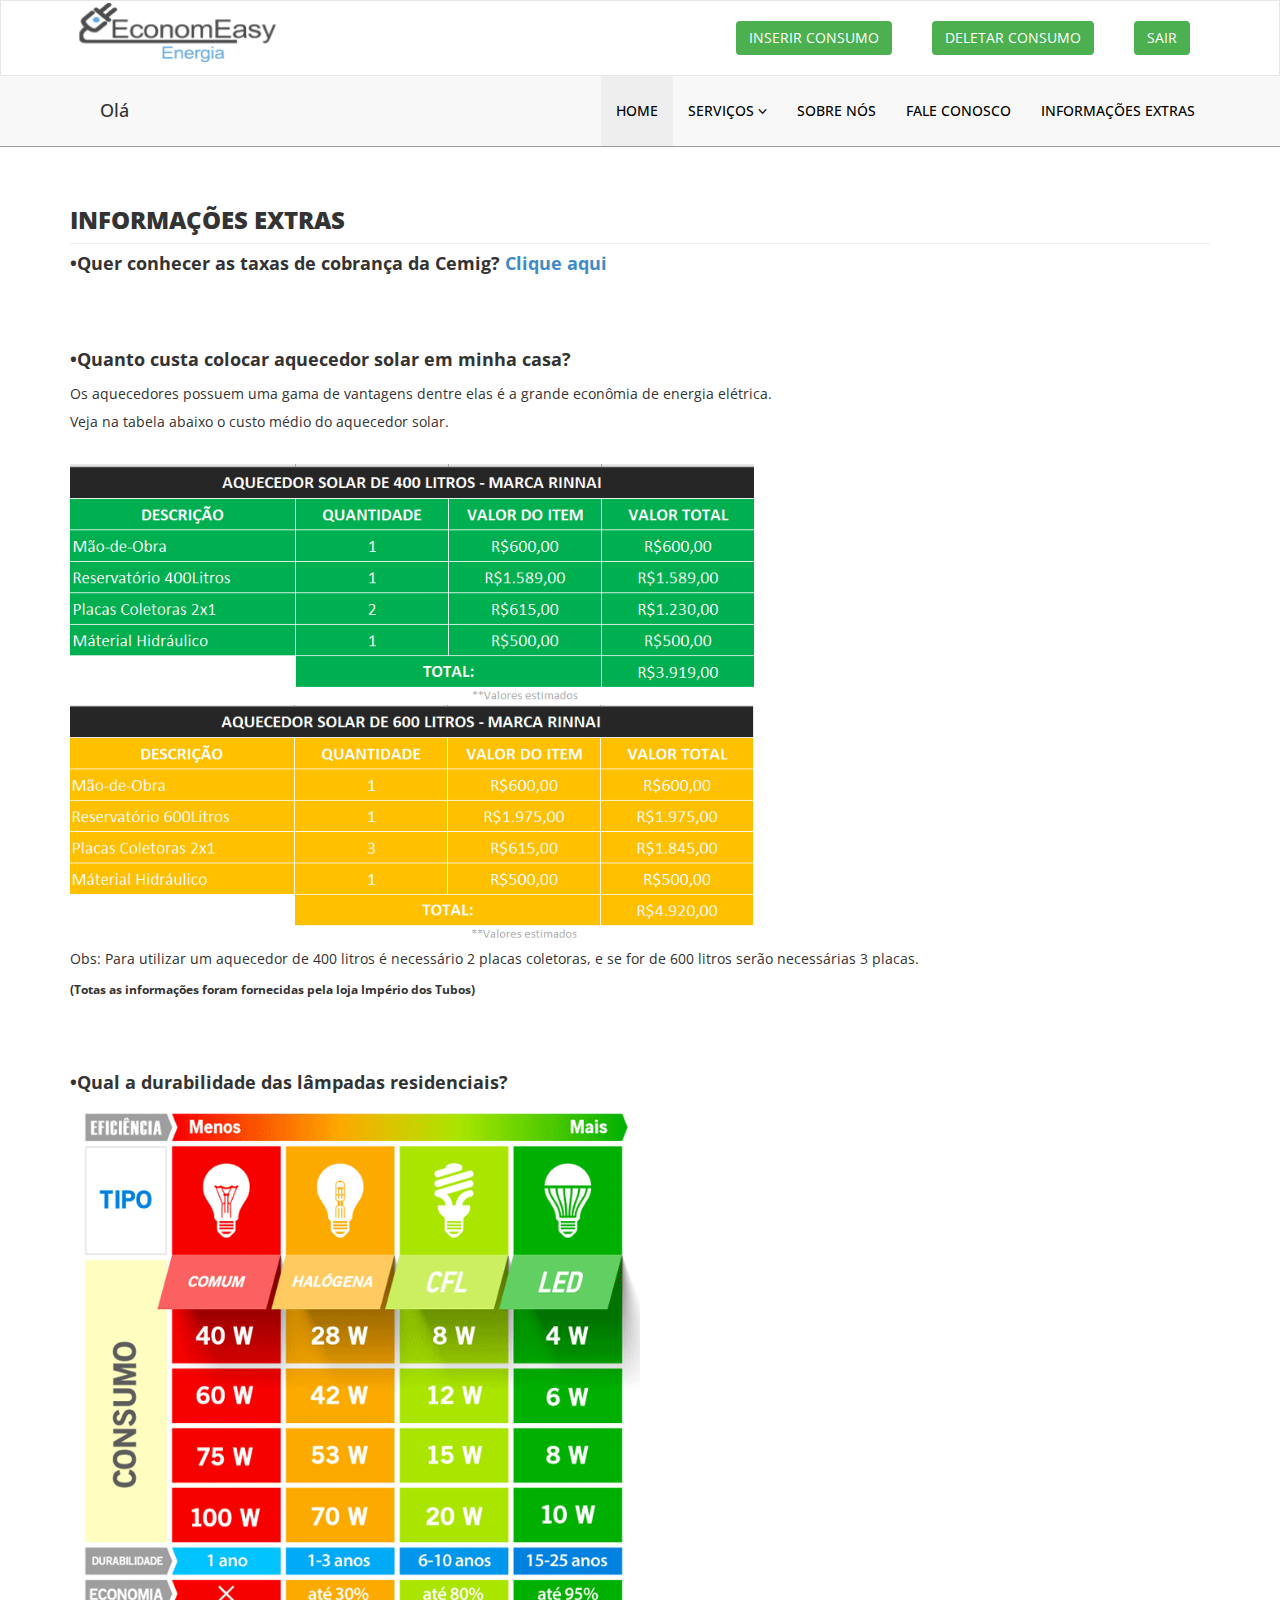
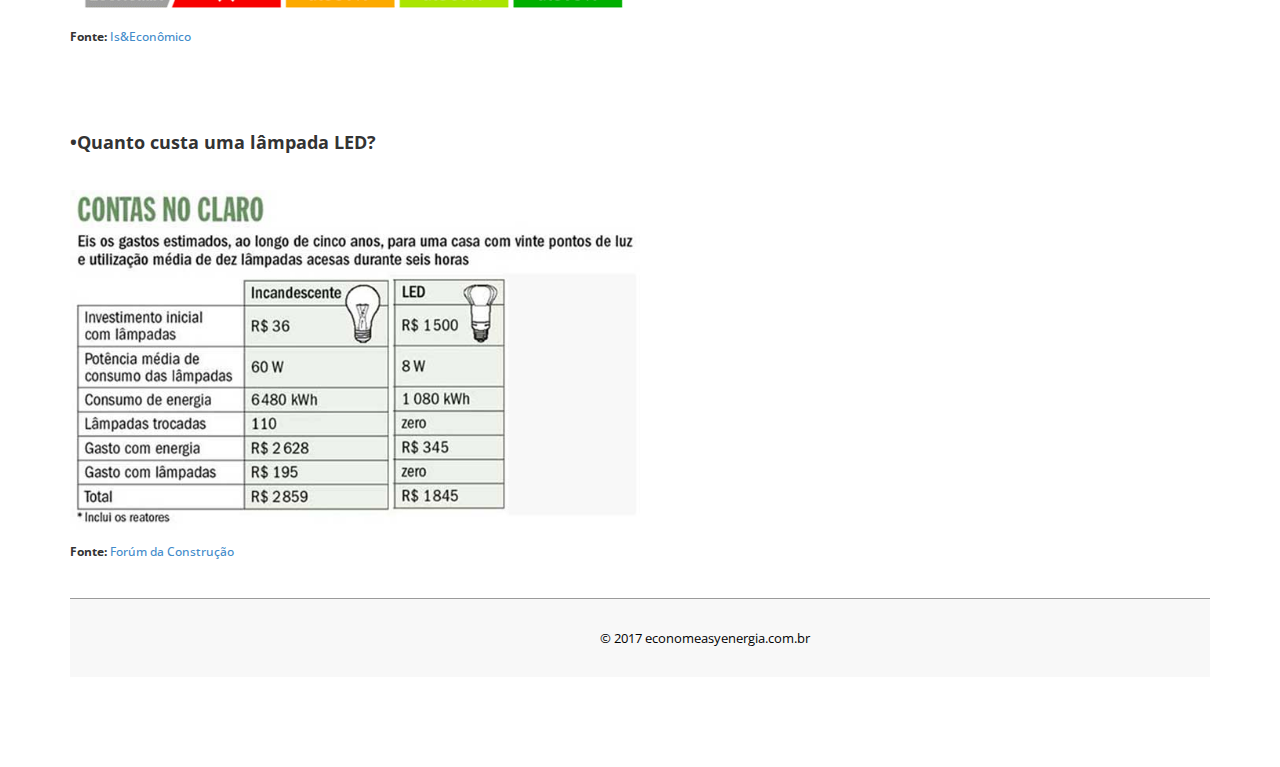
<file: economeasy-energia/informacoes extras.html>
﻿<!DOCTYPE html>
<html xmlns="http://www.w3.org/1999/xhtml">
<head>
    <meta charset="utf-8" />
    <meta name="viewport" content="width=device-width, initial-scale=1, maximum-scale=1" />
    <meta name="description" content="" />
    <meta name="author" content="" />
    <!--[if IE]>
        <meta http-equiv="X-UA-Compatible" content="IE=edge,chrome=1">
        <![endif]-->
    <title>EconomEasy Energia</title>
    <!-- BOOTSTRAP CORE STYLE  -->
    <link href="assets/css/bootstrap.css" rel="stylesheet" />
    <!-- FONT AWESOME STYLE  -->
    <link href="assets/css/font-awesome.css" rel="stylesheet" />
    <!-- CUSTOM STYLE  -->
    <link href="assets/css/style.css" rel="stylesheet" />
    <!-- GOOGLE FONT -->
    <link href='http://fonts.googleapis.com/css?family=Open+Sans' rel='stylesheet' type='text/css' />

</head>
<body>
<body>
    <div class="navbar navbar-inverse set-radius-zero" >
        <div class="container">
            <div class="navbar-header">
                <button type="button" class="navbar-toggle" data-toggle="collapse" data-target=".navbar-collapse">
                    <span class="icon-bar"></span>
                    <span class="icon-bar"></span>
                    <span class="icon-bar"></span>
                </button>
                <a class="navbar-brand" href="home.php">

                    <img src="assets/img/logo3.png" height="auto" width="100%"/>
                </a>
			 </div>
			 
<!--BOTOES SAIR E EDITAR DADOS-->
            <div class="right-div">
                <a href="deslogar.php" class="btn btn-danger pull-right">SAIR</a>
				</div>
				<div class="right-div">
                <a href="deletar consumo.php" class="btn btn-danger pull-right">Deletar Consumo</a>
				</div>
				<div class="right-div">
                 <a href="coleta dados.php" class="btn btn-danger pull-right">Inserir Consumo</a>
            
            </div>
			
        </div>
    </div>
    <!-- CORPO-->
    <section class="menu-section">
        <div class="container">
            <div class="row ">
                <div class="col-md-12">
                    <div class="navbar-collapse collapse ">
					 <div class="left-div">
	 <h4>Olá <?php echo $_SESSION['nome'];?><!--Colocar o nome de quem estiver logado-->
	 </h4></div>
                        <ul id="menu-top" class="nav navbar-nav navbar-right">
                            <li><a href="home.php" class="menu-top-active">HOME</a></li>
                           
                            
                            <li>
                                <a href="#" class="dropdown-toggle" id="ddlmenuItem" data-toggle="dropdown">SERVIÇOS <i class="fa fa-angle-down"></i></a>
                                <ul class="dropdown-menu" role="menu" aria-labelledby="ddlmenuItem">
                                    <li role="presentation"><a role="menuitem" tabindex="-1" href="consumo atual.php">CONSUMO ATUAL</a></li>
                                     <li role="presentation"><a role="menuitem" tabindex="-1" href="plano economia.php">PLANO DE ECONOMIA</a></li>
									 <li role="presentation"><a role="menuitem" tabindex="-1" href="relatorio mensal.php">RELATORIO MENSAL</a></li>
									 <li role="presentation"><a role="menuitem" tabindex="-1" href="dicas.php">DICAS</a></li>
                                </ul>
                            </li>
							<li><a href="sobre.php">SOBRE NÓS</a></li>
                            <li><a href="contato.php">FALE CONOSCO</a></li>
                             <li><a href="informacoes extras.php">INFORMAÇÕES EXTRAS</a></li>
                         

                        </ul>
                    </div>
                </div>

            </div>
        </div>
    </section>
	
	<!--INFORMAÇÕES EXTRAS-->
 
    <div class="content-wrapper">
         <div class="container">
        <div class="row pad-botm">
            <div class="col-md-12">
                <h3 class="header-line">INFORMAÇÕES EXTRAS</h3>
				
				 <h4><b>•Quer conhecer as taxas de cobrança da Cemig? <a href="https://www.cemig.com.br/pt-br/atendimento/Paginas/valores_de_tarifa_e_servicos.aspx">Clique aqui</a></h4></b><br><br>
				
				<h4><b>•Quanto custa colocar aquecedor solar em minha casa?</h4></b>
				Os aquecedores possuem uma gama de vantagens dentre elas é a grande econômia de energia elétrica.<br>
				Veja na tabela abaixo o custo médio do aquecedor solar.<br><br>
				<img src="assets/img/aquecedor1.png" style="max-width:60%;height:auto"><br>
				<img src="assets/img/aquecedor2.png" style="max-width:60%;height:auto"><br>
				Obs: Para utilizar um aquecedor de 400 litros é necessário 2 placas coletoras, e se for de 600 litros serão necessárias 3 placas.
				<h6><b>(Totas as informações foram fornecidas pela loja Império dos Tubos)</h6></b><br><br>
				
				<h4><b>•Qual a durabilidade das lâmpadas residenciais?</h4></b>
				<img src="assets/img/tab lampadas.gif" style="max-width:50%;height:auto"><br>
				<b><h6>Fonte:</b> <a href="https://inteligentesustentaveleeconomico.wordpress.com/2015/09/12/comparativo-dos-tipos-de-lampadas/">Is&Econômico</a><br><br></h6>
				<br>
				<br>
				<h4><b>•Quanto custa uma lâmpada LED?</h4></b><br>
				<img src="assets/img/led.jpg" style="max-width:50%;height:auto"><br>
				<b><h6>Fonte:</b> <a href="http://www.forumdaconstrucao.com.br/conteudo.php?a=3&Cod=1423">Forúm da Construção</a></h6>
				
                
                            </div>

        </div>
             
            
     <!-- CONTENT-WRAPPER SECTION END-->
    <section class="footer-section">
        <div class="container">
            <div class="row">
                <div class="col-md-12">
                  <center> &copy; 2017 economeasyenergia.com.br<a href="http://www.binarytheme.com/" target="_blank"  ></a> </center>
                </div>

            </div>
        </div>
    </section>
      <!-- FOOTER SECTION END-->
    <!-- JAVASCRIPT FILES PLACED AT THE BOTTOM TO REDUCE THE LOADING TIME  -->
    <!-- CORE JQUERY  -->
    <script src="assets/js/jquery-1.10.2.js"></script>
    <!-- BOOTSTRAP SCRIPTS  -->
    <script src="assets/js/bootstrap.js"></script>
      <!-- CUSTOM SCRIPTS  -->
    <script src="assets/js/custom.js"></script>
</body>
</html>
</file>
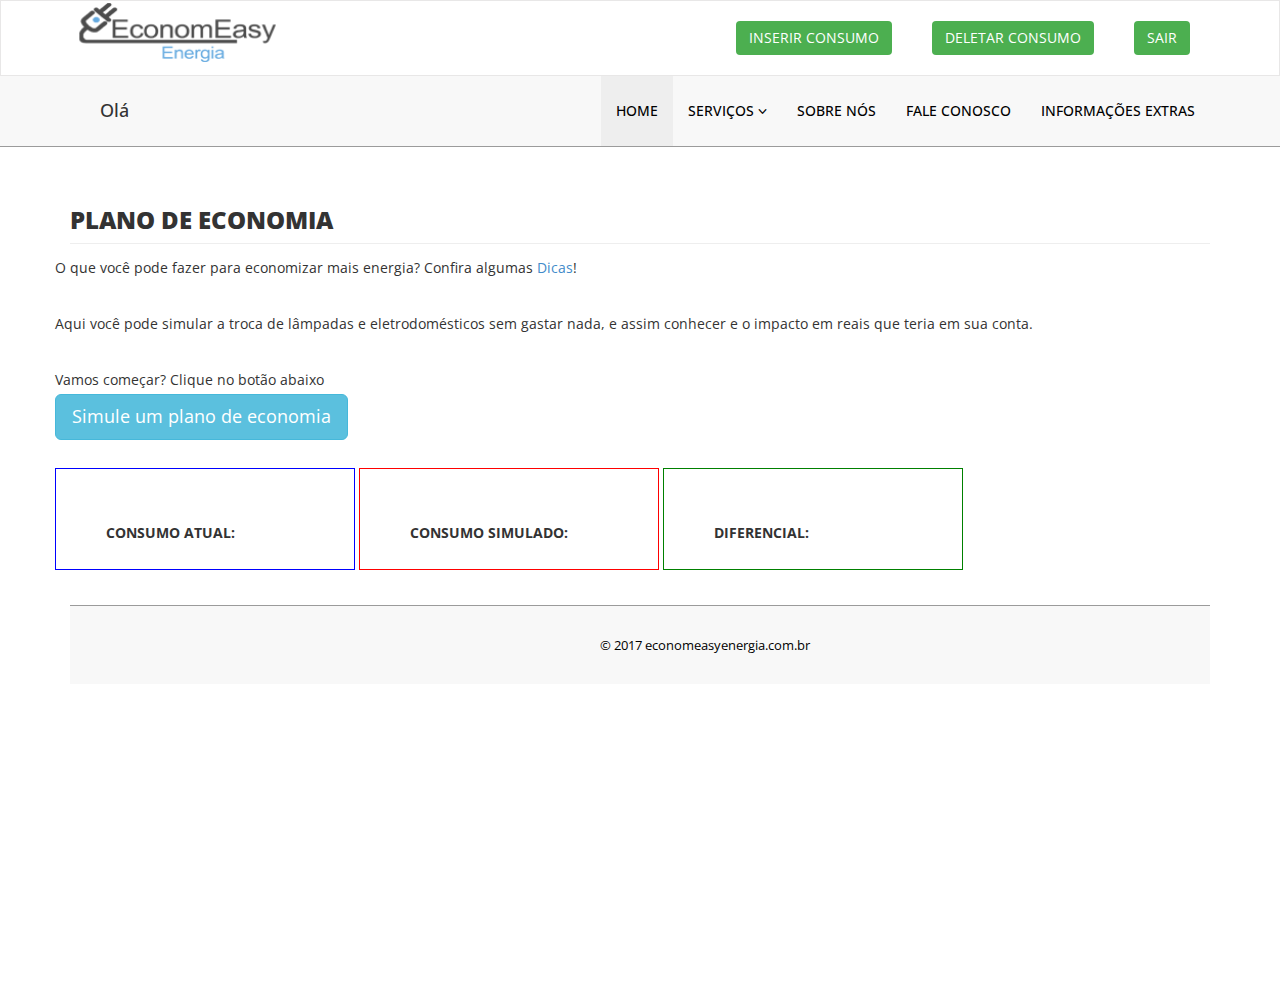
<file: economeasy-energia/plano economia.html>
﻿<!DOCTYPE html>
<html xmlns="http://www.w3.org/1999/xhtml">
<head>
    <meta charset="utf-8" />
    <meta name="viewport" content="width=device-width, initial-scale=1, maximum-scale=1" />
    <meta name="description" content="" />
    <meta name="author" content="" />
   <!--[if IE]>
        <meta http-equiv="X-UA-Compatible" content="IE=edge,chrome=1">
        <![endif]-->
    <title>EconomEasy Energia</title>
    <!-- BOOTSTRAP CORE STYLE  -->
    <link href="assets/css/bootstrap.css" rel="stylesheet" />
    <!-- FONT AWESOME STYLE  -->
    <link href="assets/css/font-awesome.css" rel="stylesheet" />
    <!-- CUSTOM STYLE  -->
    <link href="assets/css/style.css" rel="stylesheet" />
    <!-- GOOGLE FONT -->
    <link href='http://fonts.googleapis.com/css?family=Open+Sans' rel='stylesheet' type='text/css' />

</head>
<body>
<body>
    <div class="navbar navbar-inverse set-radius-zero" >
        <div class="container">
            <div class="navbar-header">
                <button type="button" class="navbar-toggle" data-toggle="collapse" data-target=".navbar-collapse">
                    <span class="icon-bar"></span>
                    <span class="icon-bar"></span>
                    <span class="icon-bar"></span>
                </button>
                <a class="navbar-brand" href="home.php">

                    <img src="assets/img/logo3.png" height="auto" width="100%"/>
                </a>
			 </div>
			 
<!--BOTOES SAIR E EDITAR DADOS-->
            <div class="right-div">
                <a href="deslogar.php" class="btn btn-danger pull-right">SAIR</a>
				</div>
				<div class="right-div">
                <a href="deletar consumo.php" class="btn btn-danger pull-right">Deletar Consumo</a>
				</div>
				<div class="right-div">
                <a href="coleta dados.php" class="btn btn-danger pull-right">Inserir Consumo</a>
            
            </div>
			
        </div>
    </div>
    <!-- CORPO-->
    <section class="menu-section">
        <div class="container">
            <div class="row ">
                <div class="col-md-12">
                    <div class="navbar-collapse collapse ">
					 <div class="left-div">
	 <h4>Olá <?php echo $_SESSION['nome'];?><!--Colocar o nome de quem estiver logado-->
	 </h4></div>
                       <ul id="menu-top" class="nav navbar-nav navbar-right">
                            <li><a href="home.php" class="menu-top-active">HOME</a></li>
                           
                            
                            <li>
                                <a href="#" class="dropdown-toggle" id="ddlmenuItem" data-toggle="dropdown">SERVIÇOS <i class="fa fa-angle-down"></i></a>
                                <ul class="dropdown-menu" role="menu" aria-labelledby="ddlmenuItem">
                                    <li role="presentation"><a role="menuitem" tabindex="-1" href="consumo atual.php">CONSUMO ATUAL</a></li>
                                     <li role="presentation"><a role="menuitem" tabindex="-1" href="plano economia.php">PLANO DE ECONOMIA</a></li>
									 <li role="presentation"><a role="menuitem" tabindex="-1" href="relatorio mensal.php">RELATORIO MENSAL</a></li>
									 <li role="presentation"><a role="menuitem" tabindex="-1" href="dicas.php">DICAS</a></li>
                                </ul>
                            </li>
							<li><a href="sobre.php">SOBRE NÓS</a></li>
                            <li><a href="contato.php">FALE CONOSCO</a></li>
                             <li><a href="informacoes extras.php">INFORMAÇÕES EXTRAS</a></li>
                         

                        </ul>
                    </div>
                </div>

            </div>
        </div>
    </section>
	
	<!--SOBRE O PROJETO-->
 
    <div class="content-wrapper">
         <div class="container">
        <div class="row pad-botm">
            <div class="col-md-12">
                <h3 class="header-line">PLANO DE ECONOMIA</h3>
				</div>
				O que você pode fazer para economizar mais energia? 
				Confira algumas <a href="dicas.html">Dicas</a>!<br><br>
				Aqui você pode simular a troca de lâmpadas e eletrodomésticos sem gastar nada, e assim conhecer e o impacto em reais que teria em sua conta.
<br><br>
                Vamos começar? Clique no botão abaixo
<br>			
				
				
  <!-- Trigger the modal with a button -->
  <button type="button" class="btn btn-info btn-lg" data-toggle="modal" data-target="#myModal">Simule um plano de economia</button><br><br>


<div><label class="div1">CONSUMO ATUAL:</label>
<label class="div2">CONSUMO SIMULADO:</label>
<label class="div3">DIFERENCIAL:</label>
</div>
  
  
	  <!-- Modal -->
  <div class="modal fade" id="myModal" role="dialog">
    <div class="modal-dialog">
    
      <!-- Modal content-->
      <div class="modal-content">
        <div class="modal-body">
			<form name="coletaDados" action= "calculodados.php"onsubmit="return validacampos(this)" method="post">
				<div class="content-wrapper">
					<div class="container">
						<div class="row pad-botm">
							
								<h4>INSIRA SEUS DADOS</h4>
									Preencha corretamente o formulário abaixo para que possamos lhe ajudar!  
							
						</div>
             
					<!--/.ROW-->
			 
					<div class="row">
						<div class="col-md-6 col-sm-6 col-xs-12">
							<div class="panel panel-primary">
								<div class="panel-heading">
                           
								</div>
							<div class="panel-body">
								<div class="form-group">
						
						
											<label>Tipo de Consumo:<div id="tipoConsumo"></label>
											<input id="b1normal" required type="radio" name="b1normal" value="b1normal">B1 - Residência Normal</input>
											<input id="b1baixarenda" required type="radio" name="b1normal" value="b1baixarenda">B1 - Residência de Baixa Renda</input><br><br>
                                            </div>
											
											<label>Bandeira:</label>
                                            <div class="radio" name="bandeira">
                                                <label>
                                                    <input required type="radio" name="bandeira" id="optionsRadios1" value="verde" checked=""><img src="assets/img/bandeira verde.png" width="10px" height="auto"> Verde</input>
                                                </label>
                                            </div>
                                            <div class="radio">
                                                <label>
                                                    <input required type="radio" name="bandeira" id="optionsRadios2" value="amarelo"><img src="assets/img/bandeira amarela.png" width="10px" height="auto"> Amarelo</input>
                                                </label>
                                            </div>
                                            <div class="radio">
                                                <label>
                                                    <input required type="radio" name="bandeira" id="optionsRadios3" value="vermelho"><img src="assets/img/bandeira vermelha 1.png" width="10px" height="auto"> Vermelho 1</input>
                                                </label>
                                            </div>
											<div class="radio">
                                                <label>
                                                    <input required type="radio" name="bandeira" id="optionsRadios3" value="option3"><img src="assets/img/bandeira vermelha 2.png" width="10px" height="auto"> Vermelho 2</input>
                                                </label>
                                            </div>
                            </div>
							</div>
						<div class="panel-body">
						<div class="form-group">
                                            <label>Voltagem da casa:</label>
                                            <div class="radio" name="voltagemcasa">
                                                <label>
                                                    <input required type="radio" name="voltagemcasa" id="optionsRadios1" value="127" checked="">127V</input>
                                                </label>
                                            </div>
                                            <div class="radio">
                                                <label>
                                                    <input required type="radio" name="voltagemcasa" id="optionsRadios2" value="220">220V</input>
                                                </label>
                                            </div>
                        </div>
								<hr></hr>
									<div class="form-group">
                                            <label>Selecionar tipo de lâmpadas:</label>
                                            <select required class="form-control" name="lampadas">
			                                   <option value=""></option>
			                                   <option value="incandescente">Incandescente</option>
			                                   <option value="fluorescente">Fluorescente</option>
			                                   <option value="led">LED</option>
                                            </select>
									</div>
                            								
										
                            <div class="form-group">
                                            <label>Selecionar potência das lâmpadas:</label>
                                            <select required class="form-control" name="potencialampada">
                                                <option value=""></option>
			                                    <option value="15">15W</option>
			                                    <option value="20">20W</option>
			                                    <option value="35">35W</option>
			                                    <option value="40">40W</option>
			                                    <option value="50">50W</option>
			                                    <option value="60">60W</option>
			                                    <option value="70">70W</option>
			                                    <option value="80">80W</option>
			                                    <option value="90">90W</option>
			                                    <option value="100">100W</option>
			                                    <option value="120">120W</option>
			                                    <option value="150">150W</option>
			                                    <option value="180">180W</option>
			                                    <option value="200">200W</option>
                                            </select>
                            </div>
							
										<div class="form-group">
                                            <label>Quantidade de lâmpadas:</label>
                                            <select required class="form-control" name="quantidadelamp">
                                                <option value=""></option>
			                                    <option value="1">1</option>
			                                    <option value="2">2</option>
			                                    <option value="3">3</option>
			                                    <option value="4">4</option>
			                                    <option value="5">5</option>
			                                    <option value="6">6</option>
			                                    <option value="7">7</option>
			                                    <option value="8">8</option>
			                                    <option value="9">9</option>
			                                    <option value="10">10</option>
                                            </select>
                                        </div>
                            
							
                            <div class="form-group">
                            <label>Consumo mensal em horas:<div id="consumolampadas"></label>
							<input type="text" name="horaslamp" maxlength="3"  placeholder="30 horas"> Horas/mês</input></div><br>
								<!--Aqui começa minha div oculta-->
								<div id="consumolampadas2">
									
                                            <label>Selecionar tipo de lâmpadas:</label>
                                            <select required class="form-control" name="lampadas">
			                                   <option value=""></option>
			                                   <option value="incandescente">Incandescente</option>
			                                   <option value="fluorescente">Fluorescente</option>
			                                   <option value="led">LED</option>
                                            </select>
									
                            								
										
                            
                                            <label>Selecionar potência das lâmpadas:</label>
                                            <select required class="form-control" name="potencialampada">
                                                <option value=""></option>
			                                    <option value="15">15W</option>
			                                    <option value="20">20W</option>
			                                    <option value="35">35W</option>
			                                    <option value="40">40W</option>
			                                    <option value="50">50W</option>
			                                    <option value="60">60W</option>
			                                    <option value="70">70W</option>
			                                    <option value="80">80W</option>
			                                    <option value="90">90W</option>
			                                    <option value="100">100W</option>
			                                    <option value="120">120W</option>
			                                    <option value="150">150W</option>
			                                    <option value="180">180W</option>
			                                    <option value="200">200W</option>
                                            </select>
                            
							
										
                                            <label>Quantidade de lâmpadas:</label>
                                            <select required class="form-control" name="quantidadelamp">
                                                <option value=""></option>
			                                    <option value="1">1</option>
			                                    <option value="2">2</option>
			                                    <option value="3">3</option>
			                                    <option value="4">4</option>
			                                    <option value="5">5</option>
			                                    <option value="6">6</option>
			                                    <option value="7">7</option>
			                                    <option value="8">8</option>
			                                    <option value="9">9</option>
			                                    <option value="10">10</option>
                                            </select>
                                        
                            
							
                            
                            <label>Consumo mensal em horas:<div id="consumolampadas"></label>
							<input type="text" name="horaslamp" maxlength="3"  placeholder="30 horas"> Horas/mês</input></div><br>
								</div>
								<!--Aqui termina minha div oculta-->
							<input id="bAdicionarLampada" type="button" value="+" onclick="aumentalampadas()"></input><br>
							</div>
							<hr></hr>
							
							
							<label>Selecionar chuveiros pela marca:<div id="chuveiro"></label>
							<select required name="chuveiros">
							<option value=""></option>
							<option value="lor">Lorenzetti</option>
							</select>
							</div><br>
						<label>Selecionar potência do chuveiro:<div id="potenciachuveiro"></label>
							<select required name="potenciachuveiro">
							<option value=""></option>
							<option value="5500">5500W</option>
							<option value="6400">6400W</option>
							<option value="7500">7500W</option>	
							</select> </div><br>
						<label>Quantidade de chuveiros:<div id="quantidadechuveiro"></label>
							<select required name="quantidadechu">
							<option value=""></option>
							<option value="1">1</option>
							<option value="2">2</option>
							<option value="3">3</option>
							<option value="4">4</option>
							<option value="5">5</option>
							</select></div><br>	
						<label>Consumo mensal em horas:<div id="consumochuveiro"></label>
							<input type="text" required name="horaschuv" maxlength="3"  placeholder="Ex: 40 horas "> Horas/mês</input></div><br>
						<!--BOTÃO ADICIONAR CHUVEIRO-->
						<input id="bAdicionarChuveiro" type="button" value="+"></input><br><br>	
							
						<input id="buttonCadastrar" type="submit" value="Cadastrar" ></input>
						<!-- Limpa as informações cadastradas sem enviar para o PHP -->
						<input id="buttonLimpar" type="button" value="Limpar" onclick="limparcampos()"></input>
                        </div>
						
                            </div>
            
				</div>
			</div>
			</div>
		
	</div>

	</form>
	</div>
        <div class="modal-footer">
          <button type="button" class="btn btn-default" data-dismiss="modal">Salvar</button>
        </div>
      </div>
      
    </div>
  </div>
  
  
  
  
  
</div>

             
            
     <!-- CONTENT-WRAPPER SECTION END-->
    <section class="footer-section">
        <div class="container">
            <div class="row">
                <div class="col-md-12">
                  <center> &copy; 2017 economeasyenergia.com.br<a href="http://www.binarytheme.com/" target="_blank"  ></a> </center>
                </div>

            </div>
        </div>
    </section>
      <!-- FOOTER SECTION END-->
    <!-- JAVASCRIPT FILES PLACED AT THE BOTTOM TO REDUCE THE LOADING TIME  -->
    <!-- CORE JQUERY  -->
    <script src="assets/js/jquery-1.10.2.js"></script>
    <!-- BOOTSTRAP SCRIPTS  -->
    <script src="assets/js/bootstrap.js"></script>
      <!-- CUSTOM SCRIPTS  -->
    <script src="assets/js/custom.js"></script>
</body>
</html>
</file>
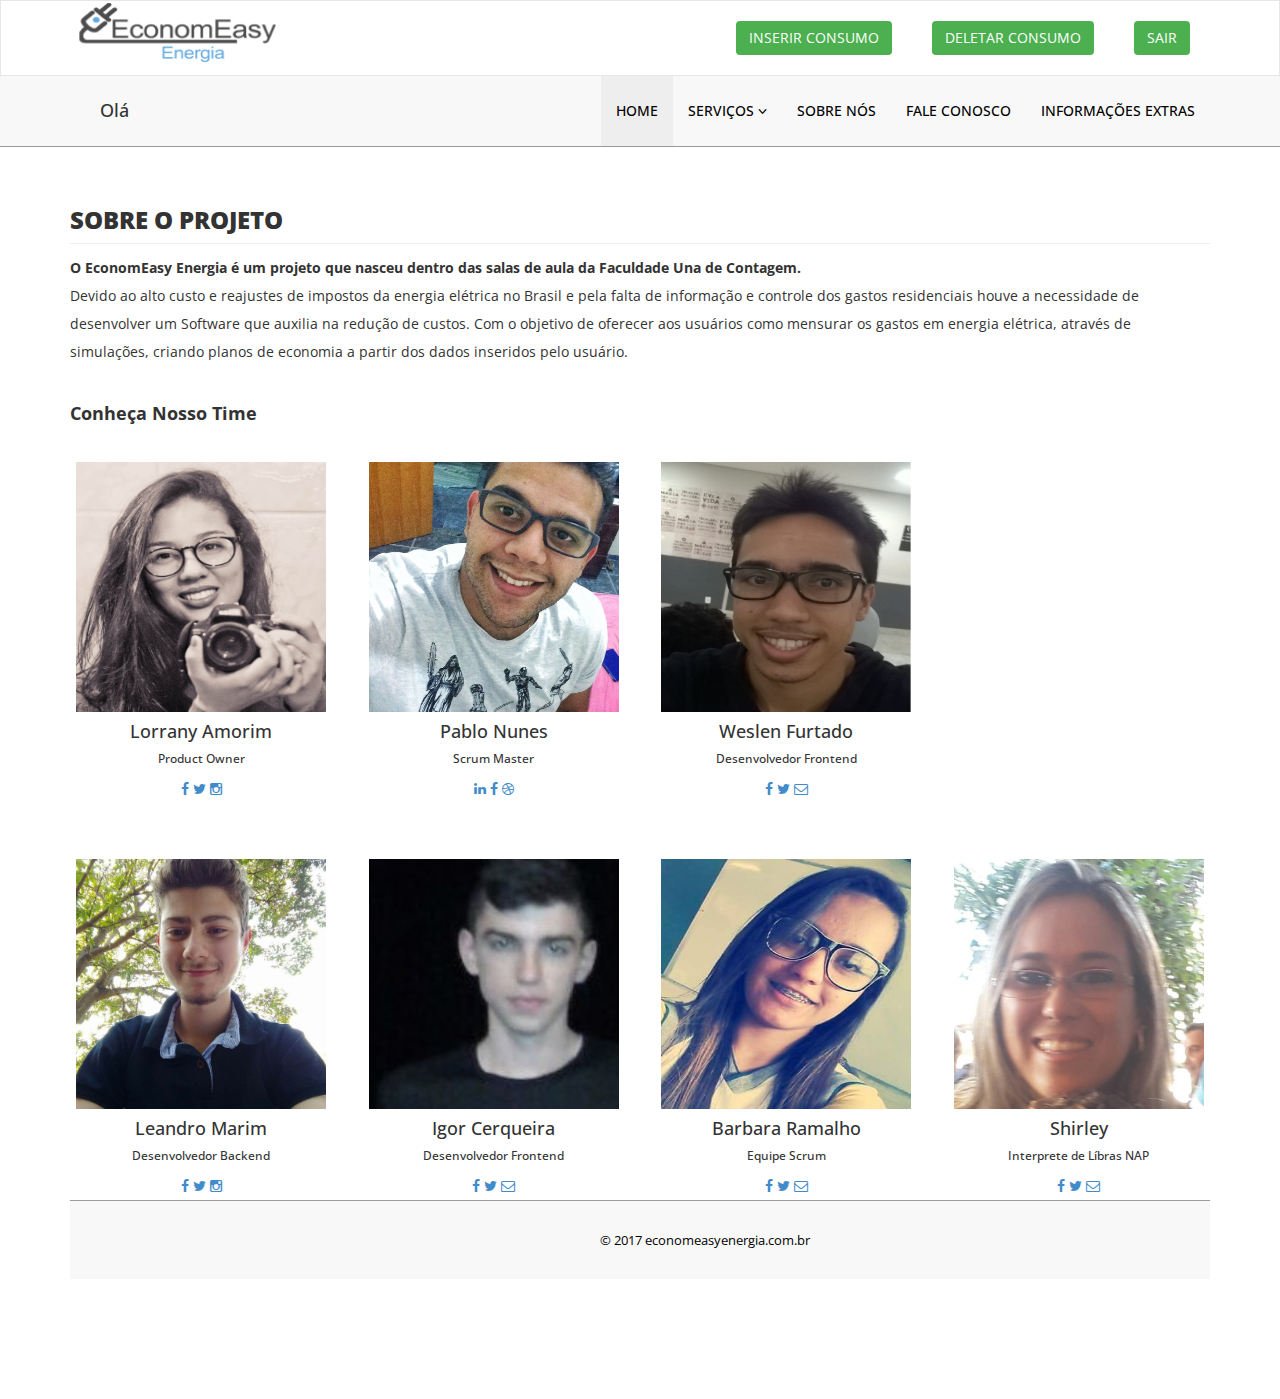
<file: economeasy-energia/sobre.html>
﻿<!DOCTYPE html>
<html xmlns="http://www.w3.org/1999/xhtml">
<head>
  <meta charset="utf-8" />
    <meta name="viewport" content="width=device-width, initial-scale=1, maximum-scale=1" />
    <meta name="description" content="" />
    <meta name="author" content="" />
    <!--[if IE]>
        <meta http-equiv="X-UA-Compatible" content="IE=edge,chrome=1">
        <![endif]-->
    <title>EconomEasy Energia</title>
    <!-- BOOTSTRAP CORE STYLE  -->
    <link href="assets/css/bootstrap.css" rel="stylesheet" />
    <!-- FONT AWESOME STYLE  -->
    <link href="assets/css/font-awesome.css" rel="stylesheet" />
    <!-- CUSTOM STYLE  -->
    <link href="assets/css/style.css" rel="stylesheet" />
    <!-- GOOGLE FONT -->
    <link href='http://fonts.googleapis.com/css?family=Open+Sans' rel='stylesheet' type='text/css' />

</head>
<body>
<body>
    <div class="navbar navbar-inverse set-radius-zero" >
        <div class="container">
            <div class="navbar-header">
                <button type="button" class="navbar-toggle" data-toggle="collapse" data-target=".navbar-collapse">
                    <span class="icon-bar"></span>
                    <span class="icon-bar"></span>
                    <span class="icon-bar"></span>
                </button>
                <a class="navbar-brand" href="home.php">

                    <img src="assets/img/logo3.png" height="auto" width="100%"/>
                </a>
			 </div>
			 
<!--BOTOES SAIR E EDITAR DADOS-->
            <div class="right-div">
                <a href="deslogar.php" class="btn btn-danger pull-right">SAIR</a>
				</div>
				<div class="right-div">
                <a href="deletar consumo.php" class="btn btn-danger pull-right">Deletar Consumo</a>
				</div>
				<div class="right-div">
               <a href="coleta dados.php" class="btn btn-danger pull-right">Inserir Consumo</a>
            
            
            </div>
			
        </div>
    </div>
    <!-- CORPO-->
    <section class="menu-section">
        <div class="container">
            <div class="row ">
                <div class="col-md-12">
                    <div class="navbar-collapse collapse ">
					 <div class="left-div">
	 <h4>Olá <?php echo $_SESSION['nome'];?><!--Colocar o nome de quem estiver logado-->
	 </h4></div>
<ul id="menu-top" class="nav navbar-nav navbar-right">
                            <li><a href="home.php" class="menu-top-active">HOME</a></li>
                           
                            
                            <li>
                                <a href="#" class="dropdown-toggle" id="ddlmenuItem" data-toggle="dropdown">SERVIÇOS <i class="fa fa-angle-down"></i></a>
                                <ul class="dropdown-menu" role="menu" aria-labelledby="ddlmenuItem">
                                    <li role="presentation"><a role="menuitem" tabindex="-1" href="consumo atual.php">CONSUMO ATUAL</a></li>
                                     <li role="presentation"><a role="menuitem" tabindex="-1" href="plano economia.php">PLANO DE ECONOMIA</a></li>
									 <li role="presentation"><a role="menuitem" tabindex="-1" href="relatorio mensal.php">RELATORIO MENSAL</a></li>
									 <li role="presentation"><a role="menuitem" tabindex="-1" href="dicas.php">DICAS</a></li>
                                </ul>
                            </li>
							<li><a href="sobre.php">SOBRE NÓS</a></li>
                            <li><a href="contato.php">FALE CONOSCO</a></li>
                             <li><a href="informacoes extras.php">INFORMAÇÕES EXTRAS</a></li>
                         
                         

                        </ul>
                    </div>
                </div>

            </div>
        </div>
    </section>
	
	<!--SOBRE O PROJETO-->
 
    <div class="content-wrapper">
         <div class="container">
        <div class="row pad-botm">
            <div class="col-md-12">
                <h3 class="header-line">SOBRE O PROJETO</h3>
				
				<b>O EconomEasy Energia é um projeto que nasceu dentro das salas de aula da Faculdade Una de Contagem.</b><br>
                Devido ao alto custo e reajustes de impostos da energia elétrica no Brasil e pela falta de informação e controle dos gastos residenciais houve a necessidade de desenvolver um Software que auxilia na redução de custos.
                Com o objetivo de oferecer aos usuários como mensurar os gastos em energia elétrica, através de simulações, criando planos de economia a partir dos dados inseridos pelo usuário. 
                <br>
<br>				
				
			
			<h4><b>Conheça Nosso Time</b></h4><br>
			
			<!--Section: Team v.1-->
<center> <section class="section team-section pb-5">

    <!--Grid row-->
    <div class="row text-center">

        <!--Grid column-->
       <div class="col-lg-3 col-md-6 mb-r">

            <div class="avatar">
                <img src="assets/img/lorrany.jpg" height="250" width="250" class="rounded-circle z-depth-1" alt="First sample avatar image">
            </div>
            <h4>Lorrany Amorim</h4>
            <h6 class="font-bold blue-text">Product Owner</h6>
           

            <!--Facebook-->
            <a class="icons-sm fb-ic"><i class="fa fa-facebook"> </i></a>
            <!--Twitter-->
            <a class="icons-sm tw-ic"><i class="fa fa-twitter"> </i></a>
            <!--Instagram-->
            <a class="icons-sm ins-ic"><i class="fa fa-instagram"> </i></a>

        </div>
        <!--Grid column-->

        <!--Grid column-->
        <div class="col-lg-3 col-md-6 mb-r">

            <div class="avatar">
                <img src="assets/img/pablo.jpeg" height="250" width="250" class="rounded-circle z-depth-1" alt="Second sample avatar image">
            </div>
            <h4>Pablo Nunes</h4>
            <h6 class="font-bold blue-text">Scrum Master</h6>
            

            <!--Linkedin-->
            <a class="icons-sm li-ic"><i class="fa fa-linkedin"> </i></a>
            <!--Facebook-->
            <a class="icons-sm fb-ic"><i class="fa fa-facebook"> </i></a>
            <!--Dribbble-->
            <a class="icons-sm dribbble-ic"><i class="fa fa-dribbble"> </i></a>
            
        </div>
        <!--Grid column-->

        <!--Grid column-->
        <div class="col-lg-3 col-md-6 mb-r">

            <div class="avatar">
                <img src="assets/img/weslen.jpeg" height="250" width="250" class="rounded-circle z-depth-1" alt="Third sample avatar image">
            </div>
            <h4>Weslen Furtado</h4>
            <h6 class="font-bold blue-text">Desenvolvedor Frontend</h6>
        

            <!--Facebook-->
            <a class="icons-sm fb-ic"><i class="fa fa-facebook"> </i></a>
            <!--Pinterest-->
            <a class="icons-sm tw-ic"><i class="fa fa-twitter"> </i></a>
            <!--Email-->
           <a class="icons-sm email-ic"><i class="fa fa-envelope-o"> </i></a>

        </div>
        <!--Grid column-->

       

    </div>
    <!--Grid row-->

</section><br><br></center>
<!--Section: Team v.2-->

<section class="section team-section pb-5">

    <!--Grid row-->
    <div class="row text-center">

        <!--Grid column-->
        <div class="col-lg-3 col-md-6 mb-r">

            <div class="avatar">
                <img src="assets/img/leandro.jpg" height="250" width="250" class="rounded-circle z-depth-1" alt="First sample avatar image">
            </div>
            <h4>Leandro Marim</h4>
            <h6 class="font-bold blue-text">Desenvolvedor Backend</h6>
            

            <!--Facebook-->
            <a class="icons-sm fb-ic"><i class="fa fa-facebook"> </i></a>
            <!--Twitter-->
            <a class="icons-sm tw-ic"><i class="fa fa-twitter"> </i></a>
            <!--Instagram-->
            <a class="icons-sm ins-ic"><i class="fa fa-instagram"> </i></a>

        </div>
      

        <!--Grid column-->
        <div class="col-lg-3 col-md-6 mb-r">

            <div class="avatar">
                <img src="assets/img/igor.jpeg" height="250" width="250" class="rounded-circle z-depth-1" alt="Third sample avatar image">
            </div>
            <h4>Igor Cerqueira</h4>
            <h6 class="font-bold blue-text">Desenvolvedor Frontend</h6>
           

            <!--Facebook-->
            <a class="icons-sm fb-ic"><i class="fa fa-facebook"> </i></a>
            <!--Pinterest-->
            <a class="icons-sm tw-ic"><i class="fa fa-twitter"> </i></a>
            <!--Email-->
           <a class="icons-sm email-ic"><i class="fa fa-envelope-o"> </i></a>

        </div>
		 <div class="col-lg-3 col-md-6 mb-r">

            <div class="avatar">
                <img src="assets/img/barbara.jpg" height="250" width="250" class="rounded-circle z-depth-1" alt="Third sample avatar image">
            </div>
            <h4>Barbara Ramalho<h4>
            <h6 class="font-bold blue-text">Equipe Scrum</h6>
           

            <!--Facebook-->
            <a class="icons-sm fb-ic"><i class="fa fa-facebook"> </i></a>
            <!--Pinterest-->
            <a class="icons-sm tw-ic"><i class="fa fa-twitter"> </i></a>
            <!--Email-->
           <a class="icons-sm email-ic"><i class="fa fa-envelope-o"> </i></a>

        </div>
		 <div class="col-lg-3 col-md-6 mb-r">

            <div class="avatar">
                <img src="assets/img/shirley.jpeg" height="250" width="250" class="rounded-circle z-depth-1" alt="Third sample avatar image">
            </div>
            <h4>Shirley</h4>
            <h6 class="font-bold blue-text">Interprete de Líbras NAP</h6>
           

            <!--Facebook-->
            <a class="icons-sm fb-ic"><i class="fa fa-facebook"> </i></a>
            <!--Pinterest-->
            <a class="icons-sm tw-ic"><i class="fa fa-twitter"> </i></a>
            <!--Email-->
           <a class="icons-sm email-ic"><i class="fa fa-envelope-o"> </i></a>

        </div>
        <!--Grid column-->

        <!--Grid column-->
        
        <!--Grid column-->

    </div>
    <!--Grid row-->

</section>
<!--Section: Team v.2-->


     <!-- CONTENT-WRAPPER SECTION END-->
    <section class="footer-section">
        <div class="container">
            <div class="row">
                <div class="col-md-12">
                  <center> &copy; 2017 economeasyenergia.com.br<a href="http://www.binarytheme.com/" target="_blank"  ></a> </center>
                </div>

            </div>
        </div>
    </section>
      <!-- FOOTER SECTION END-->
    <!-- JAVASCRIPT FILES PLACED AT THE BOTTOM TO REDUCE THE LOADING TIME  -->
    <!-- CORE JQUERY  -->
    <script src="assets/js/jquery-1.10.2.js"></script>
    <!-- BOOTSTRAP SCRIPTS  -->
    <script src="assets/js/bootstrap.js"></script>
      <!-- CUSTOM SCRIPTS  -->
    <script src="assets/js/custom.js"></script>
</body>
</html>
</file>
<file: economeasy-energia/css/style.css>
@import url(https://fonts.googleapis.com/css?family=Roboto:300);

.login-page {
  width: 360px;
  padding: 8% 0 0;
  margin: auto;
}
.form {
  position: relative;
  z-index: 1;
  background: #FFFFFF;
  max-width: 360px;
  margin: 0 auto 100px;
  padding: 45px;
  text-align: center;
  box-shadow: 0 0 20px 0 rgba(0, 0, 0, 0.2), 0 5px 5px 0 rgba(0, 0, 0, 0.24);
}
.form input {
  font-family: "Open Sans", sans-serif;
  outline: 0;
  background: #f2f2f2;
  width: 100%;
  border: 0;
  margin: 0 0 15px;
  padding: 15px;
  box-sizing: border-box;
  font-size: 14px;
}
.form button {
  font-family: "Open Sans", sans-serif;
  text-transform: uppercase;
  outline: 0;
  background: #4CAF50;
  width: 100%;
  border: 0;
  padding: 15px;
  color: #FFFFFF;
  font-size: 14px;
  -webkit-transition: all 0.3 ease;
  transition: all 0.3 ease;
  cursor: pointer;
}
.form button:hover,.form button:active,.form button:focus {
  background: #43A047;
}
.form .message {
  margin: 15px 0 0;
  color: #b3b3b3;
  font-size: 12px;
}
.form .message a {
  color: #4CAF50;
  text-decoration: none;
}
.form .register-form {
  display: none;
}
.container {
  position: relative;
  z-index: 1;
  max-width: 300px;
  margin: 0 auto;
}
.container:before, .container:after {
  content: "";
  display: block;
  clear: both;
}
.container .info {
  margin: 50px auto;
  text-align: center;
}
.container .info h1 {
  margin: 0 0 15px;
  padding: 0;
  font-size: 36px;
  font-weight: 300;
  color: #1a1a1a;
}
.container .info span {
  color: #4d4d4d;
  font-size: 12px;
}
.container .info span a {
  color: #000000;
  text-decoration: none;
}
.container .info span .fa {
  color: #EF3B3A;
}

#mainselection select {
  font-family: "Open Sans", sans-serif;
   margin: 0 0 15px;
   outline: 0;
   color: #b3b3b3;
   border: 0;
   background: #f2f2f2;
   padding: 5px 10px;
   width: 270px;
   *width: 350px;
   -webkit-appearance: none;
}

body {
  font-family: "Open Sans", sans-serif;
  -webkit-font-smoothing: antialiased;
  -moz-osx-font-smoothing: grayscale;
  
  background: "assets/img/fundologin.jpg";
  background-repeat: no-repeat;
  background-position: center;
  background-size: 100% 150%;

  }
 img.logo {
    display: block;
    margin-left: auto;
    margin-right: auto

	}
</file>
<file: economeasy-energia/assets/css/style.css>
﻿
/*=============================================================
    Authour URI: www.binarytheme.com
    License: Commons Attribution 3.0

    http://creativecommons.org/licenses/by/3.0/

    100% Free To use For Personal And Commercial Use.
    IN EXCHANGE JUST GIVE US CREDITS AND TELL YOUR FRIENDS ABOUT US
   
    ========================================================  */



/* =============================================================
   GENERAL STYLES
 ============================================================ */

body {
    font-family: 'Open Sans', sans-serif;
    line-height:28px;
   
}
/*====Time Inicio====*/




/*=========Time Fim=======*/

.box-bg{
padding: 10px 20px;
}

.left-div{
	float: left; 
    padding: 15px;
}

.buttonhome {
    background-color: white; 
    border: none;
    text-align: center;
	
	}

.set-radius-zero {
    border-radius:0px;
    -moz-border-radius:0px;
    -webkit-border-radius:0px;
}
.content-wrapper {
    margin-top: 40px;
    min-height:800px;
    padding-bottom:90px;
}
.header-line {
    font-weight:900;
    padding-bottom:10px;
    border-bottom:1px solid #eeeeee;
    text-transform:uppercase;
}
.pad-botm {
    padding-bottom:30px;
}


/* =============================================================
   NAVBAR & MENU STYLES
 ============================================================ */

.right-div {
    float: right; 
    padding: 20px;
}
#menu-top a {
    color:#000;
    text-decoration:none;
    font-weight:500;
    padding: 25px 15px 25px 15px;
    text-transform:uppercase;

}
.menu-section {
    background-color: #f8f8f8;
    border-bottom:1px solid #9b9b9b;
    width:100%
}
.menu-top-active {
    background-color:#eeeeee;
}
.navbar-inverse {
background-color: #FFF;
border-color: rgba(155, 153, 153, 0.23);

}

.navbar {
    min-height: 30px;
    margin-bottom: 0px;
   
}
.navbar-inverse .navbar-collapse, .navbar-inverse .navbar-form {
    border-color:transparent;
}
.navbar-toggle {
background-color: black;
border: 1px solid black;
}

    /* =============================================================
   DASHBOARD STYLES
 ============================================================ */



.slide-bdr {
   border:1px solid #9b9b9b
}


.recent-users-sec img {
    max-height:80px;
    margin:15px;
}

.back-widget-set {
    background-color:transparent;
}
table{
	margin-left:auto;
	margin-right:auto;
}
#consumolampadas2{
	display:none;
}

.div1 {
    width: 300px;
    height: 100px;
	padding: 50px;
    border: 1px solid blue;
    box-sizing: border-box;
}

.div2 {
    width: 300px;
    height: 100px;    
    padding: 50px;
    border: 1px solid red;
    box-sizing: border-box;
}

.div3 {
    width: 300px;
    height: 100px;    
    padding: 50px;
    border: 1px solid green;
    box-sizing: border-box;
} b

#btn{
	
	
	margin:0 auto;
	
	


}
/* =============================================================
   FOOTER SECTION STYLES
 ============================================================ */
.footer-section {
    padding:25px 50px 25px 50px;
    color:#000;
    font-size:13px;
      background-color: #f8f8f8;
      text-align:right;
       border-top:1px solid #9b9b9b;

}

    .footer-section a, .footer-section a:hover {
        color:#000;
    }
</file>
